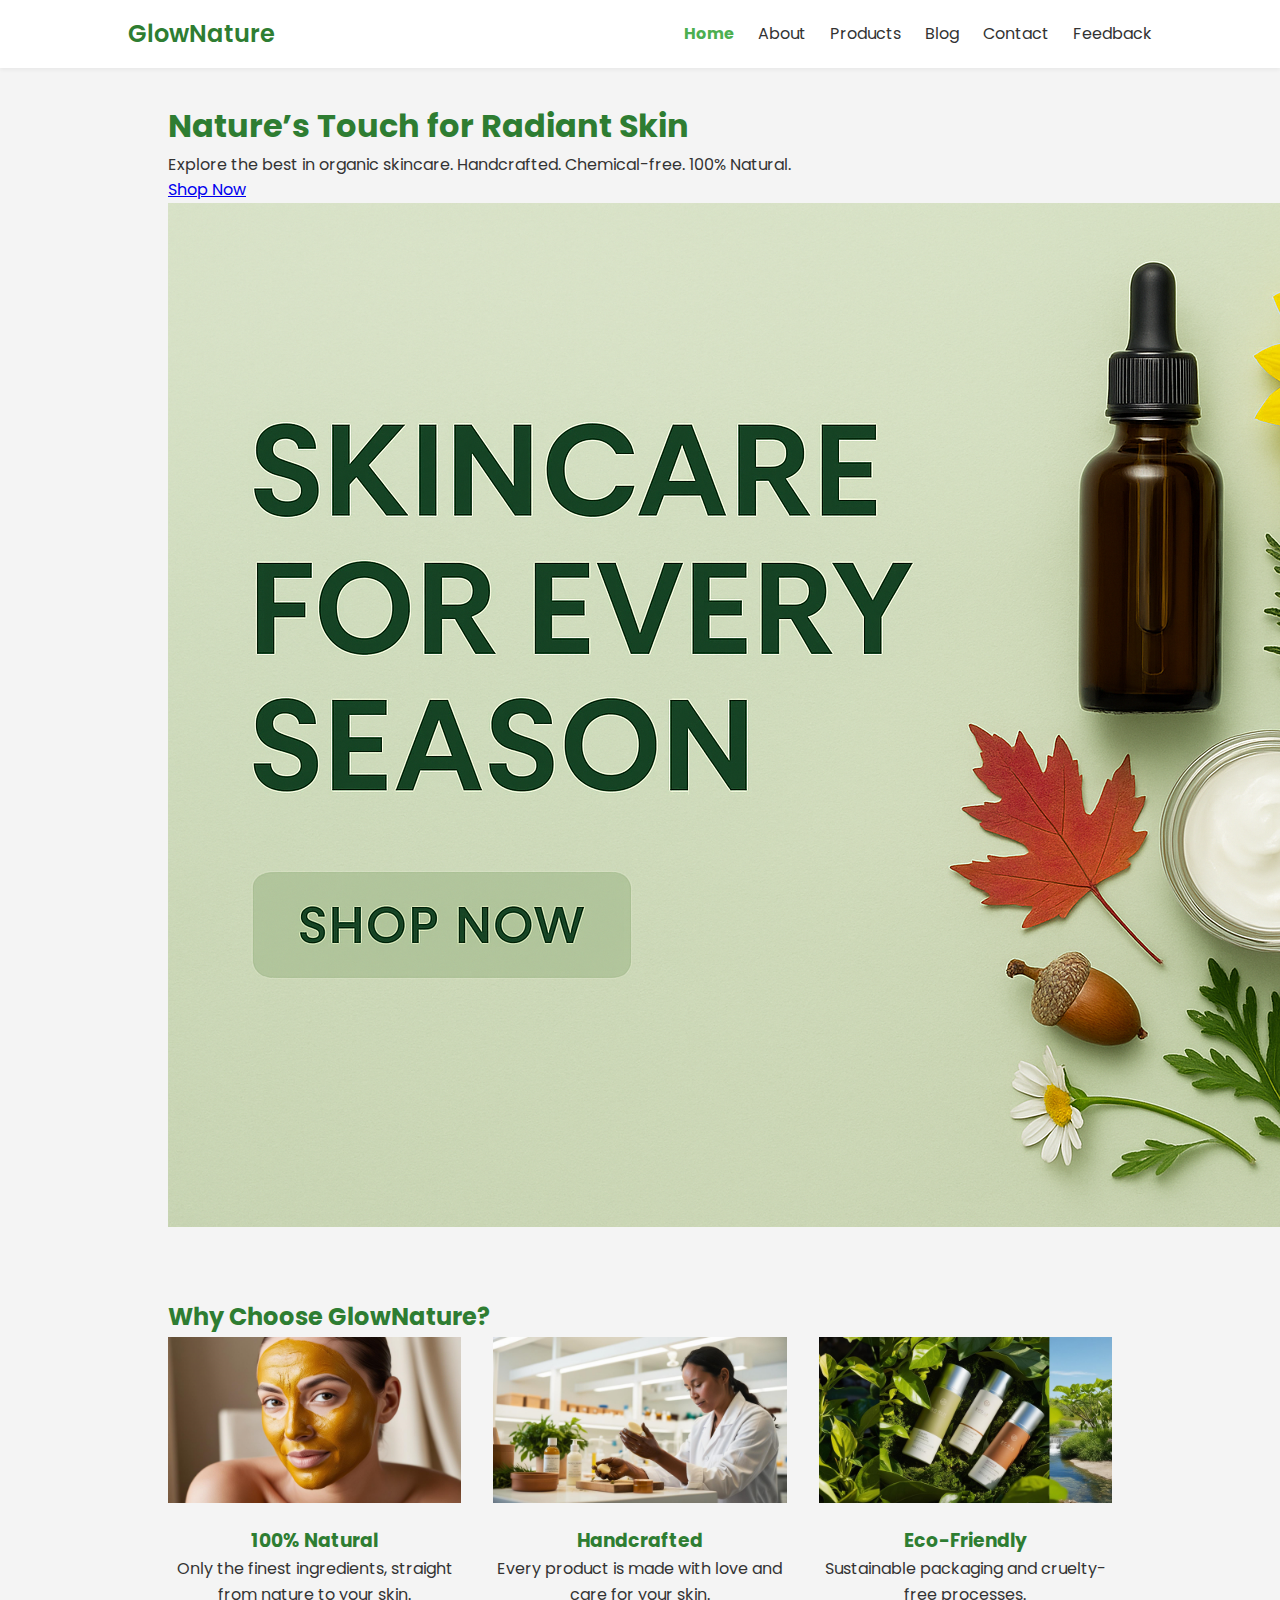
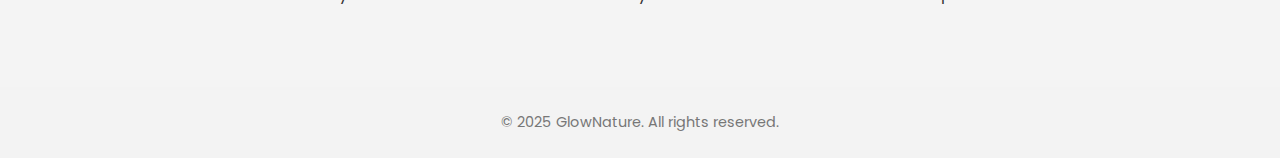
<file: index.html>
<!DOCTYPE html>
<html lang="en">
<head>
  <meta charset="UTF-8" />
  <meta name="viewport" content="width=device-width, initial-scale=1.0" />
  <meta name="description" content="Organic skincare products crafted with nature's finest ingredients. Browse, learn, and glow!">
  <title>GlowNature | Home</title>
  <link rel="stylesheet" href="style.css" />
  <link rel="preconnect" href="https://fonts.googleapis.com">
  <link href="https://fonts.googleapis.com/css2?family=Poppins:wght@300;600&display=swap" rel="stylesheet">
  <style>
    /* Temporary inline CSS to fix image spacing and layout */
    .feature-grid {
      display: flex;
      justify-content: space-between;
      gap: 2rem;
      flex-wrap: wrap;
    }
    .feature-box {
      flex: 1;
      min-width: 250px;
      text-align: center;
    }
    .feature-box img {
      max-width: 100%;
      height: auto;
      margin-bottom: 1rem;
    }
  </style>
</head>
<body>
  <header>
    <nav class="navbar">
      <div class="logo">GlowNature</div>
      <ul class="nav-links">
        <li><a href="index.html" class="active">Home</a></li>
        <li><a href="about.html">About</a></li>
        <li><a href="products.html">Products</a></li>
        <li><a href="blog.html">Blog</a></li>
        <li><a href="contact.html">Contact</a></li>
        <li><a href="feedback.html">Feedback</a></li>
      </ul>
    </nav>
  </header>

  <section class="hero">
    <div class="hero-text">
      <h1>Nature’s Touch for Radiant Skin</h1>
      <p>Explore the best in organic skincare. Handcrafted. Chemical-free. 100% Natural.</p>
      <a href="products.html" class="cta-btn">Shop Now</a>
    </div>
    <div class="hero-img">
      <img src="Banner.png" alt="Organic skincare products" />
    </div>
  </section>

  <section class="features">
    <h2>Why Choose GlowNature?</h2>
    <div class="feature-grid">
      <div class="feature-box">
        <img src="banner 1.png" alt="Natural" />
        <h3>100% Natural</h3>
        <p>Only the finest ingredients, straight from nature to your skin.</p>
      </div>
      <div class="feature-box">
        <img src="handmade.png" alt="Handmade" />
        <h3>Handcrafted</h3>
        <p>Every product is made with love and care for your skin.</p>
      </div>
      <div class="feature-box">
        <img src="ecofriendly.png" alt="Eco Friendly" />
        <h3>Eco-Friendly</h3>
        <p>Sustainable packaging and cruelty-free processes.</p>
      </div>
    </div>
  </section>

  <footer>
    <p>&copy; 2025 GlowNature. All rights reserved.</p>
  </footer>
</body>
</html>
</file>
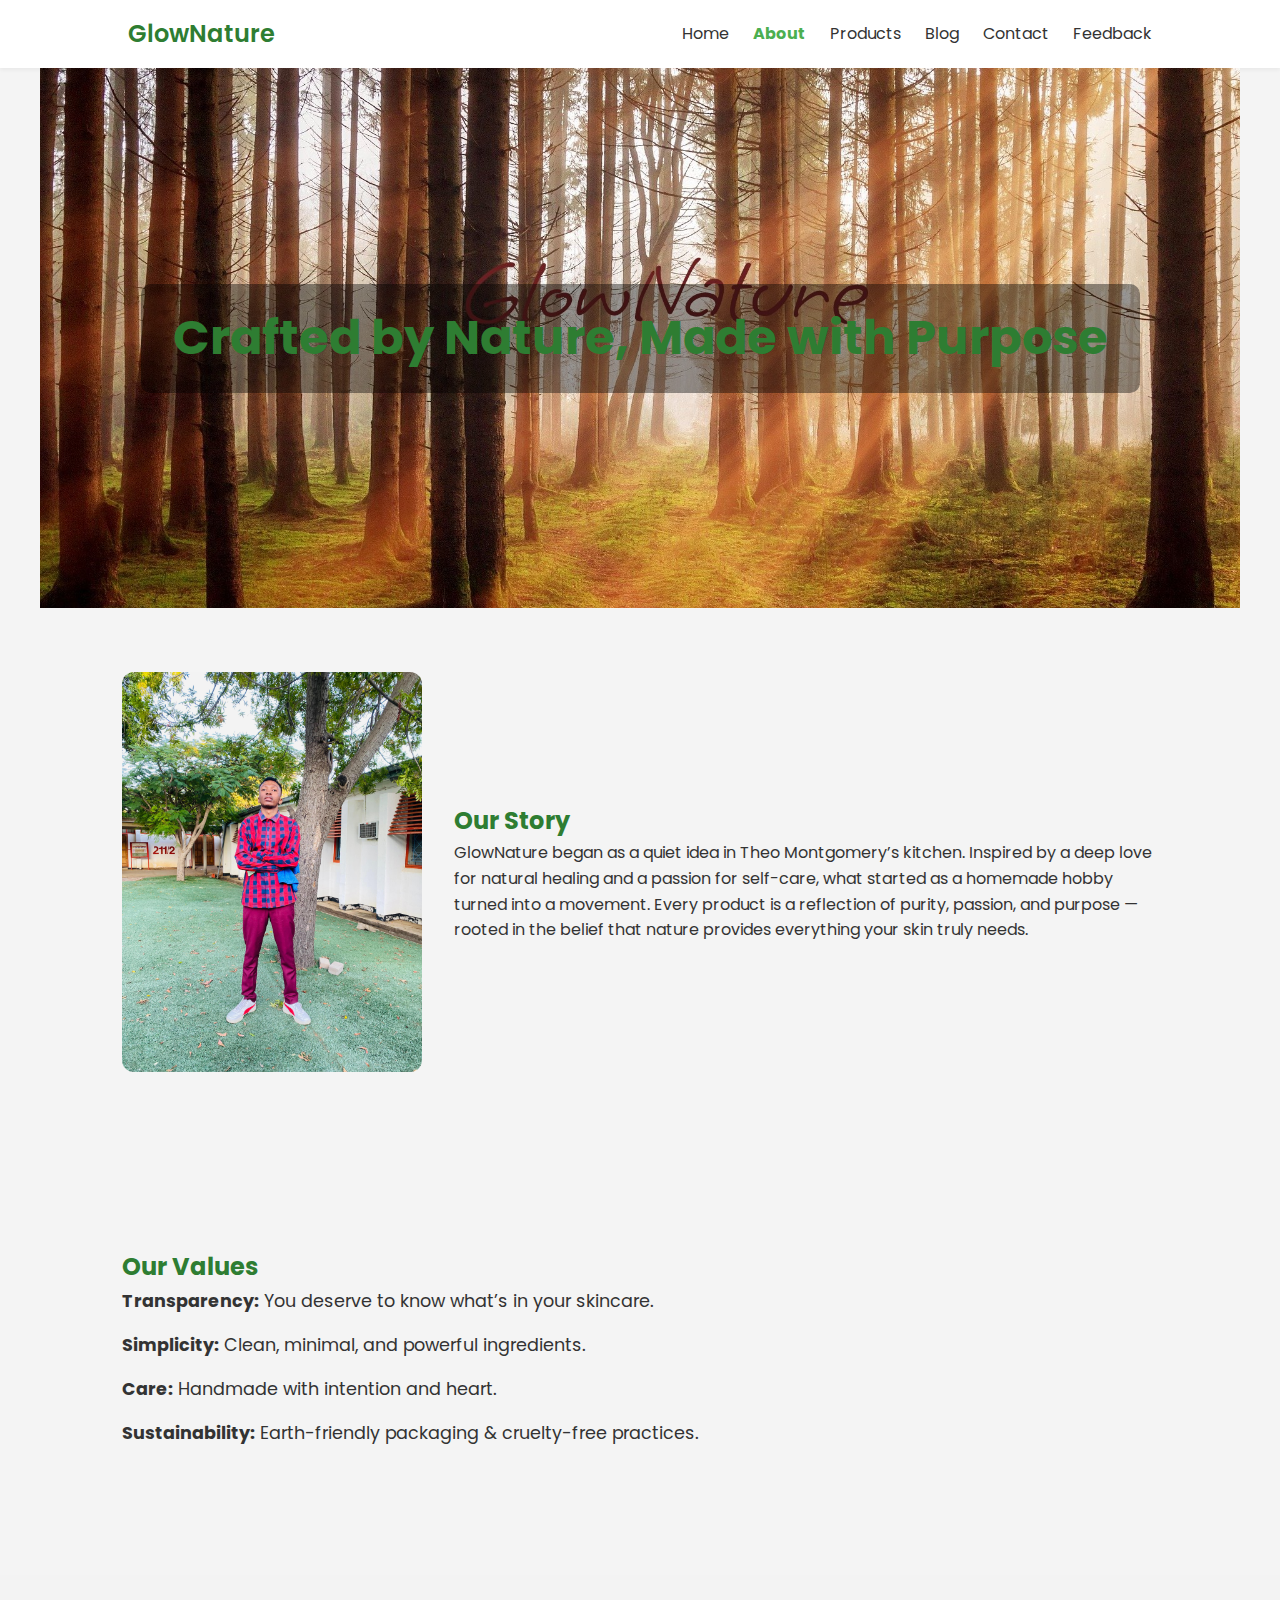
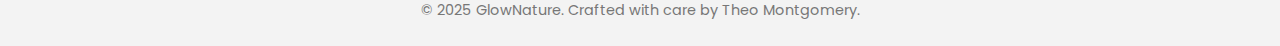
<file: about.html>
<!DOCTYPE html>
<html lang="en">
<head>
  <meta charset="UTF-8" />
  <meta name="viewport" content="width=device-width, initial-scale=1.0" />
  <title>About | GlowNature</title>
  <link rel="stylesheet" href="style.css" />
  <link rel="preconnect" href="https://fonts.googleapis.com">
  <link href="https://fonts.googleapis.com/css2?family=Poppins:wght@300;600&display=swap" rel="stylesheet">
  <style>
    .hero-about {
      display: flex;
      align-items: center;
      justify-content: center;
      background: url('forest banner.jpg') center/cover no-repeat;
      height: 60vh;
      color: white;
      text-align: center;
      padding: 2rem;
    }
    .hero-about h1 {
      font-size: 3rem;
      background-color: rgba(0, 0, 0, 0.4);
      padding: 1rem 2rem;
      border-radius: 10px;
    }
    .section {
      max-width: 1100px;
      margin: auto;
      padding: 4rem 2rem;
    }
    .story, .values {
      margin-bottom: 3rem;
    }
    .values ul {
      list-style: none;
      padding: 0;
    }
    .values li {
      margin-bottom: 1rem;
      font-size: 1.1rem;
    }
    .founder {
      display: flex;
      align-items: center;
      gap: 2rem;
      flex-wrap: wrap;
    }
    .founder img {
      max-width: 300px;
      border-radius: 12px;
    }
    .founder-text {
      flex: 1;
    }
  </style>
</head>
<body>
  <header>
    <nav class="navbar">
      <div class="logo">GlowNature</div>
      <ul class="nav-links">
        <li><a href="index.html">Home</a></li>
        <li><a href="about.html" class="active">About</a></li>
        <li><a href="products.html">Products</a></li>
        <li><a href="blog.html">Blog</a></li>
        <li><a href="contact.html">Contact</a></li>
        <li><a href="feedback.html">Feedback</a></li>
      </ul>
    </nav>
  </header>

  <section class="hero-about">
    <h1>Crafted by Nature, Made with Purpose</h1>
  </section>

  <section class="section story">
    <div class="founder">
      <img src="Stsadi.jpg" alt="Theo Montgomery - Founder of GlowNature">
      <div class="founder-text">
        <h2>Our Story</h2>
        <p>GlowNature began as a quiet idea in Theo Montgomery’s kitchen. Inspired by a deep love for natural healing and a passion for self-care, what started as a homemade hobby turned into a movement. Every product is a reflection of purity, passion, and purpose — rooted in the belief that nature provides everything your skin truly needs.</p>
      </div>
    </div>
  </section>

  <section class="section values">
    <h2>Our Values</h2>
    <ul>
      <li><strong> Transparency:</strong> You deserve to know what’s in your skincare.</li>
      <li><strong> Simplicity:</strong> Clean, minimal, and powerful ingredients.</li>
      <li><strong> Care:</strong> Handmade with intention and heart.</li>
      <li><strong> Sustainability:</strong> Earth-friendly packaging & cruelty-free practices.</li>
    </ul>
  </section>

  <footer>
    <p>&copy; 2025 GlowNature. Crafted with care by Theo Montgomery.</p>
  </footer>
</body>
</html>
</file>
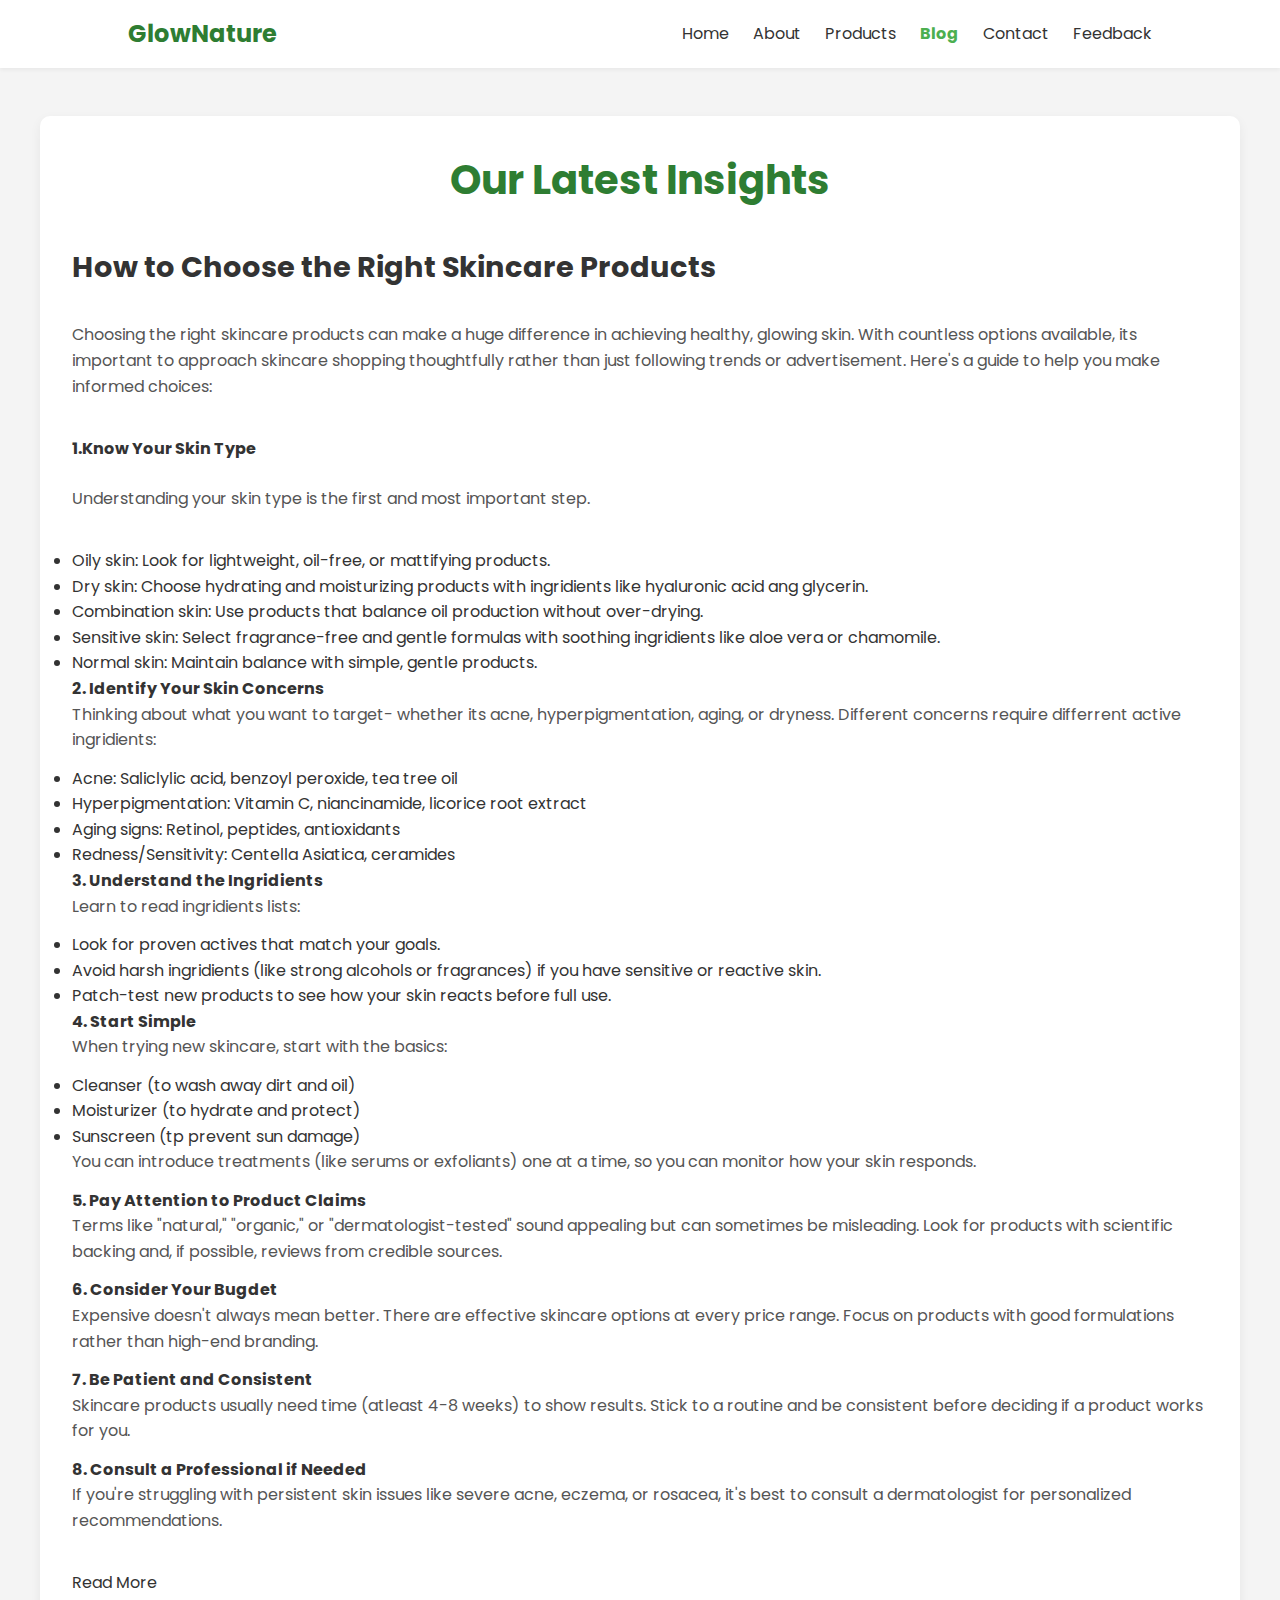
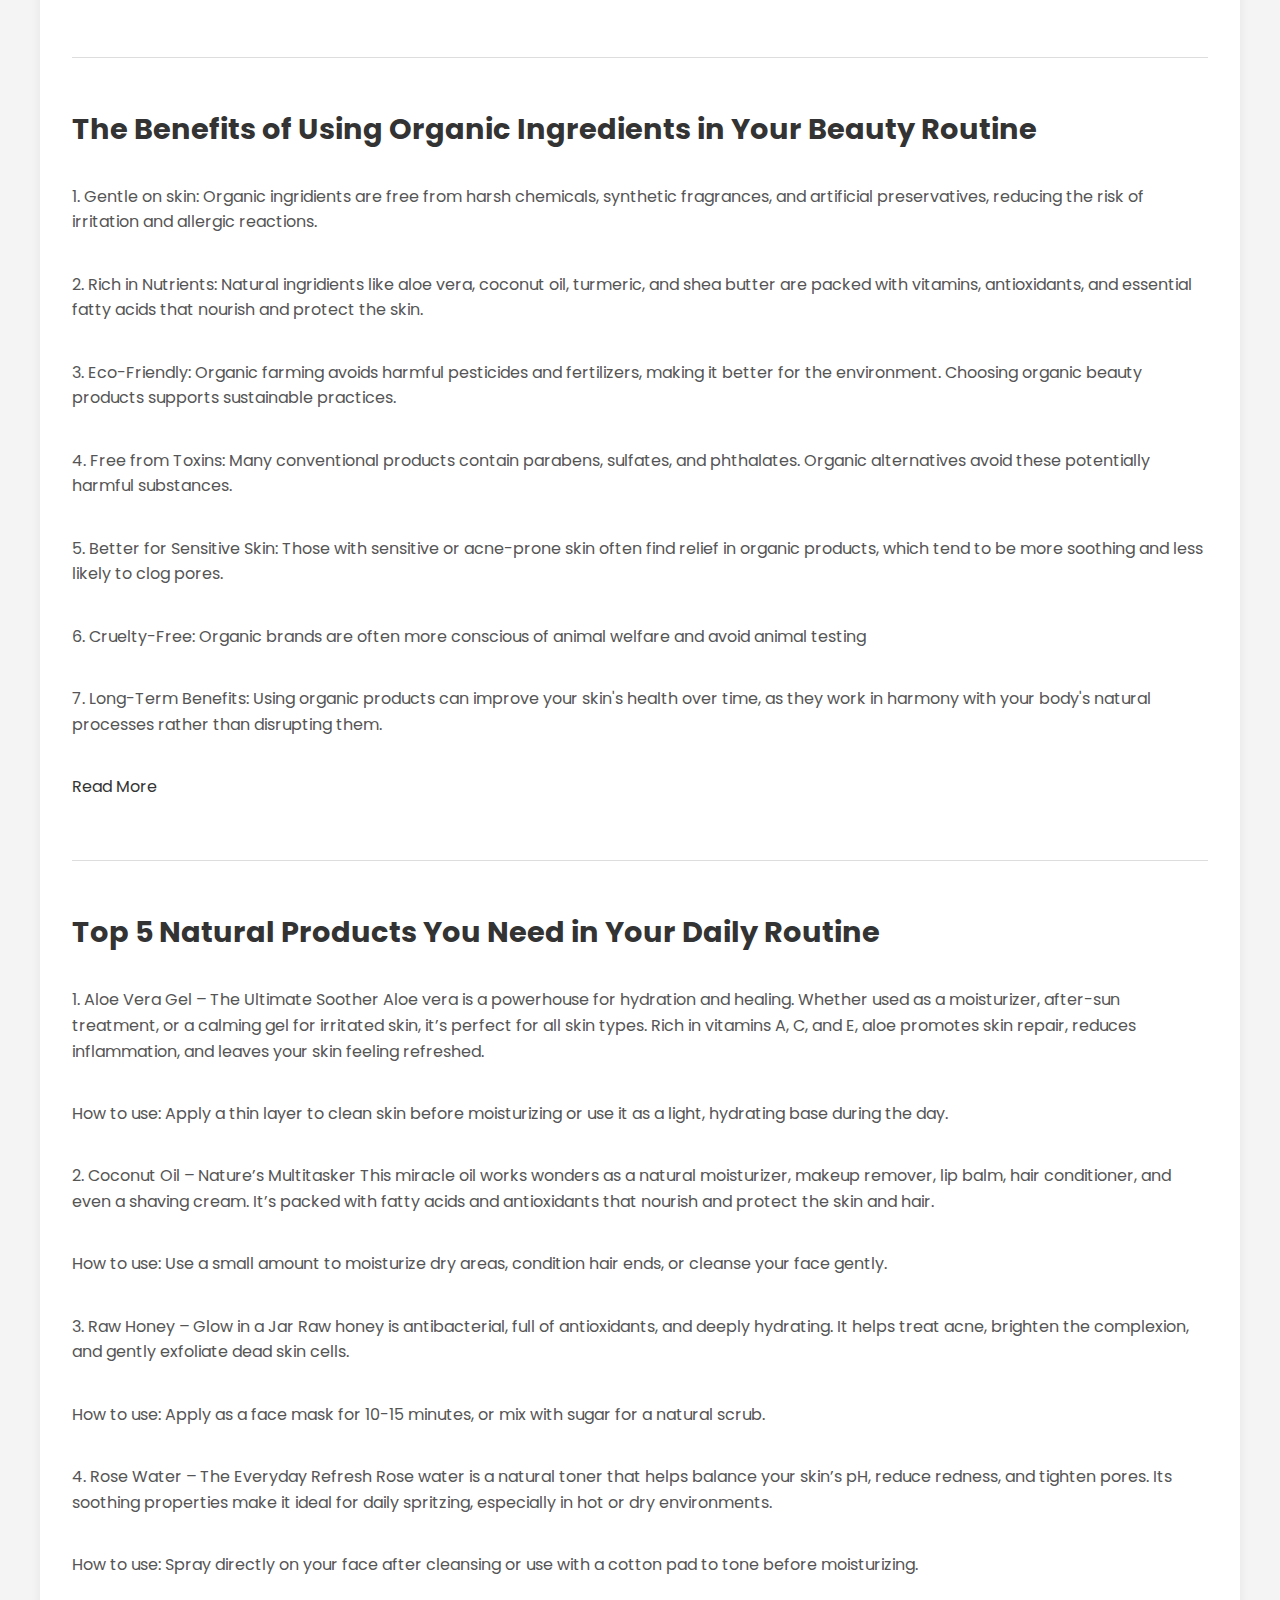
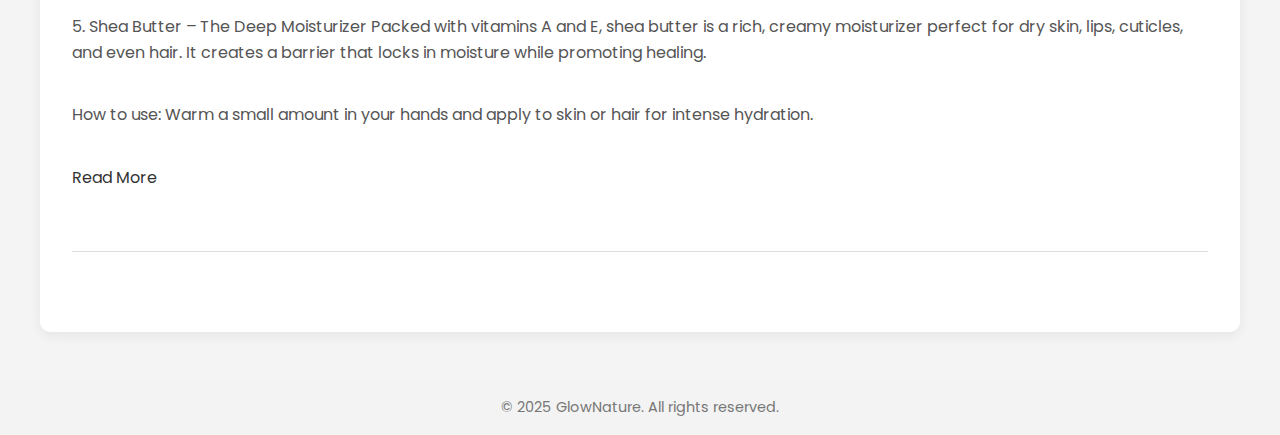
<file: blog (2).html>
<!DOCTYPE html>
<html lang="en">
<head>
  <meta charset="UTF-8" />
  <meta name="viewport" content="width=device-width, initial-scale=1.0" />
  <title>Blog | GlowNature</title>
  <link rel="stylesheet" href="style.css" />
  <link rel="preconnect" href="https://fonts.googleapis.com">
  <link href="https://fonts.googleapis.com/css2?family=Poppins:wght@300;600&display=swap" rel="stylesheet">
  <style>
    body {
      font-family: 'Poppins', sans-serif;
      margin: 0;
      padding: 0;
      background-color: #f4f4f4;
    }

    .navbar {
      display: flex;
      justify-content: space-between;
      align-items: center;
      background: #ffffff;
      padding: 15px 10%;
      box-shadow: 0 2px 4px rgba(0, 0, 0, 0.05);
    }

    .logo {
      font-weight: bold;
      font-size: 1.5rem;
      color: #2e7d32;
    }

    .nav-links {
      list-style: none;
      display: flex;
      gap: 1.5rem;
    }

    .nav-links a {
      text-decoration: none;
      color: #333;
    }

    .nav-links a:hover,
    .nav-links .active {
      color: #4CAF50;
      font-weight: bold;
    }

    .blog-section {
      max-width: 1200px;
      margin: 3rem auto;
      padding: 2rem;
      background-color: #ffffff;
      border-radius: 10px;
      box-shadow: 0 4px 12px rgba(0, 0, 0, 0.06);
    }

    .blog-section h1 {
      text-align: center;
      font-size: 2.5rem;
      color: #2e7d32;
      margin-bottom: 2rem;
    }

    .blog-post {
      display: flex;
      flex-direction: column;
      gap: 1.5rem;
      margin-bottom: 3rem;
    }

    .blog-post h2 {
      font-size: 1.8rem;
      color: #333;
    }

    .blog-post p {
      font-size: 1rem;
      line-height: 1.6;
      color: #555;
    }

    .blog-post .read-more {
      text-decoration: none;
      color: #4CAF50;
      font-weight: bold;
    }

    .blog-post .read-more:hover {
      text-decoration: underline;
    }

    footer {
      text-align: center;
      padding: 1rem 0;
      background-color: #f3f3f3;
      margin-top: 3rem;
    }
  </style>
</head>
<body>
  <header>
    <nav class="navbar">
      <div class="logo">GlowNature</div>
      <ul class="nav-links">
        <li><a href="index.html">Home</a></li>
        <li><a href="about.html">About</a></li>
        <li><a href="products.html">Products</a></li>
        <li><a href="blog.html" class="active">Blog</a></li>
        <li><a href="contact.html">Contact</a></li>
        <li><a href="feedback.html">Feedback</a></li>
      </ul>
    </nav>
  </header>

  <section class="blog-section">
    <h1>Our Latest Insights</h1>

    
      <div class="blog-post">
        <h2>How to Choose the Right Skincare Products</h2>
        <p>
          Choosing the right skincare products can make a huge difference in achieving healthy, glowing skin. With countless options available, its important to approach skincare shopping thoughtfully rather than just following trends or advertisement. Here's a guide to help you make informed choices:
          <span class="read-more-content" style="display: none;">
      <h4>1.Know Your Skin Type</h4>
      <p>Understanding your skin type is the first and most important step.</p>
      <ul>
        <li>Oily skin: Look for lightweight, oil-free, or mattifying products.</li>
        <li>Dry skin: Choose hydrating and moisturizing products with ingridients like hyaluronic acid ang glycerin.</li>
        <li>Combination skin: Use products that balance oil production without over-drying.</li>
        <li>Sensitive skin: Select fragrance-free and gentle formulas with soothing ingridients like aloe vera or chamomile.</li>
        <li>Normal skin: Maintain balance with simple, gentle products.</li>
        
      
        <h4>2. Identify Your Skin Concerns</h4>
        <p>Thinking about what you want to target- whether its acne, hyperpigmentation, aging, or dryness. Different concerns require differrent active ingridients:</p>
        
        <li>Acne: Saliclylic acid, benzoyl peroxide, tea tree oil</li>
        <li>Hyperpigmentation: Vitamin C, niancinamide, licorice root extract</li>
        <li>Aging signs: Retinol, peptides, antioxidants</li>
        <li>Redness/Sensitivity: Centella Asiatica, ceramides</li>

      
        <h4>3. Understand the Ingridients</h4>
        <p>Learn to read ingridients lists:</p>
        
        <li>Look for proven actives that match your goals.</li>
        <li>Avoid harsh ingridients (like strong alcohols or fragrances) if you have sensitive or reactive skin.</li>
        <li>Patch-test new products to see how your skin reacts before full use.</li>

      
        <h4>4. Start Simple</h4>
        <p>When trying new skincare, start with the basics:</p>
        
        <li>Cleanser (to wash away dirt and oil)</li>
        <li>Moisturizer (to hydrate and protect)</li>
        <li>Sunscreen (tp prevent sun damage)</li>
      
        <p>You can introduce treatments (like serums or exfoliants) one at a time, so you can monitor how your skin responds.</p>

      
        <h4>5. Pay Attention to Product Claims</h4>
        <p>Terms like "natural," "organic," or "dermatologist-tested" sound appealing but can sometimes be misleading. Look for products with scientific backing and, if possible, reviews from credible sources.</p>

      
        <h4>6. Consider Your Bugdet</h4>
        <p>Expensive doesn't always mean better. There are effective skincare options at every price range. Focus on products with good formulations rather than high-end branding.</p>

      
        <h4>7. Be Patient and Consistent</h4>
        <p>Skincare products usually need time (atleast 4-8 weeks) to show results. Stick to a routine and be consistent before deciding if a product works for you.</p>

      
        <h4>8. Consult a Professional if Needed</h4>
        <p>If you're struggling with persistent skin issues like severe acne, eczema, or rosacea, it's best to consult a dermatologist for personalized recommendations.</p>  
      </ul></span>
          <span class="read-more-button" onclick="toggleReadMore(this)">Read More</span>
        </p>
      </div>
    

    
      <div class="blog-post">
        <h2>The Benefits of Using Organic Ingredients in Your Beauty Routine</h2>
        <p>
          1. Gentle on skin: Organic ingridients are free from harsh chemicals, synthetic fragrances, and artificial preservatives, reducing the risk of irritation and allergic reactions.
          <span class="read-more-content" style="display: none;">
      
      <p>2. Rich in Nutrients: Natural ingridients like aloe vera, coconut oil, turmeric, and shea butter are packed with vitamins, antioxidants, and essential fatty acids that nourish and protect the skin.</p>
      
      <p>3. Eco-Friendly: Organic farming avoids harmful pesticides and fertilizers, making it better for the environment. Choosing organic beauty products supports sustainable practices.</p>
      
      <p>4. Free from Toxins: Many conventional products contain parabens, sulfates, and phthalates. Organic alternatives avoid these potentially harmful substances.</p>
      
      <p>5. Better for Sensitive Skin: Those with sensitive or acne-prone skin often find relief in organic products, which tend to be more soothing and less likely to clog pores.</p>
      
      <p>6. Cruelty-Free: Organic brands are often more conscious of animal welfare and avoid animal testing</p>
      
      <p>7. Long-Term Benefits: Using organic products can improve your skin's health over time, as they work in harmony with your body's natural processes rather than disrupting them.</p></span>
          <span class="read-more-button" onclick="toggleReadMore(this)">Read More</span>
        </p>
      </div>
    

    
      <div class="blog-post">
        <h2>Top 5 Natural Products You Need in Your Daily Routine</h2>
        <p>
          1. Aloe Vera Gel – The Ultimate Soother
            Aloe vera is a powerhouse for hydration and healing. Whether used as a moisturizer, after-sun treatment, or a calming gel for irritated skin, it’s perfect for all skin types. Rich in vitamins A, C, and E, aloe promotes skin repair, reduces inflammation, and leaves your skin feeling refreshed.
          <span class="read-more-content" style="display: none;">
         <p>How to use: Apply a thin layer to clean skin before moisturizing or use it as a light, hydrating base during the day.</p>

      <p>2. Coconut Oil – Nature’s Multitasker
            This miracle oil works wonders as a natural moisturizer, makeup remover, lip balm, hair conditioner, and even a shaving cream. It’s packed with fatty acids and antioxidants that nourish and protect the skin and hair.</p>
         <p>How to use: Use a small amount to moisturize dry areas, condition hair ends, or cleanse your face gently.</p>

      <p>3. Raw Honey – Glow in a Jar
            Raw honey is antibacterial, full of antioxidants, and deeply hydrating. It helps treat acne, brighten the complexion, and gently exfoliate dead skin cells.</p>
         <p>How to use: Apply as a face mask for 10-15 minutes, or mix with sugar for a natural scrub.</p>

      <p>4. Rose Water – The Everyday Refresh
            Rose water is a natural toner that helps balance your skin’s pH, reduce redness, and tighten pores. Its soothing properties make it ideal for daily spritzing, especially in hot or dry environments.</p>
         <p>How to use: Spray directly on your face after cleansing or use with a cotton pad to tone before moisturizing.</p>

      <p>5. Shea Butter – The Deep Moisturizer
            Packed with vitamins A and E, shea butter is a rich, creamy moisturizer perfect for dry skin, lips, cuticles, and even hair. It creates a barrier that locks in moisture while promoting healing.</p>
         <p>How to use: Warm a small amount in your hands and apply to skin or hair for intense hydration.</p></span>
          <span class="read-more-button" onclick="toggleReadMore(this)">Read More</span>
        </p>
      </div>
    
  </section>

  <footer>
    <p>&copy; 2025 GlowNature. All rights reserved.</p>
  </footer>

<script>
function toggleReadMore(button) {
  const content = button.previousElementSibling;
  if (content.style.display === "inline") {
    content.style.display = "none";
    button.textContent = "Read More";
  } else {
    content.style.display = "inline";
    button.textContent = "Read Less";
  }
}
</script>
</body>

</html>
</file>
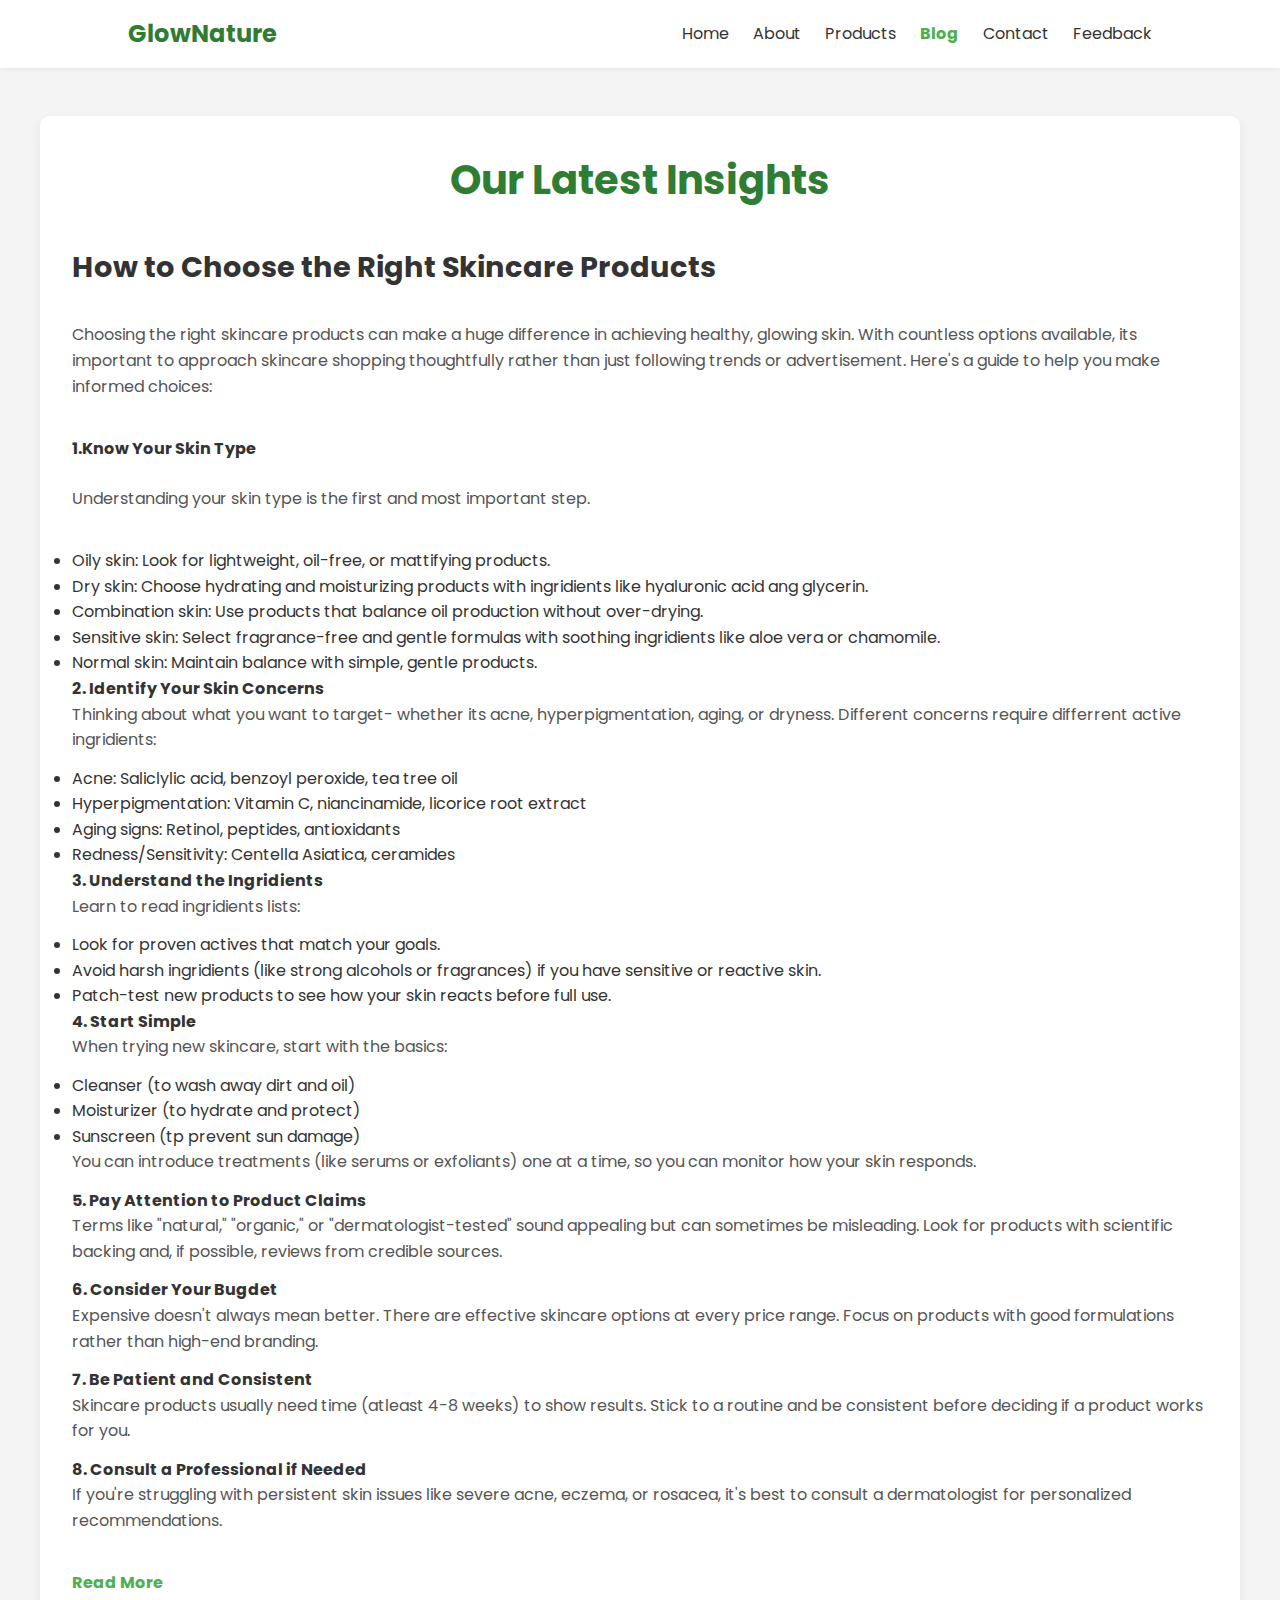
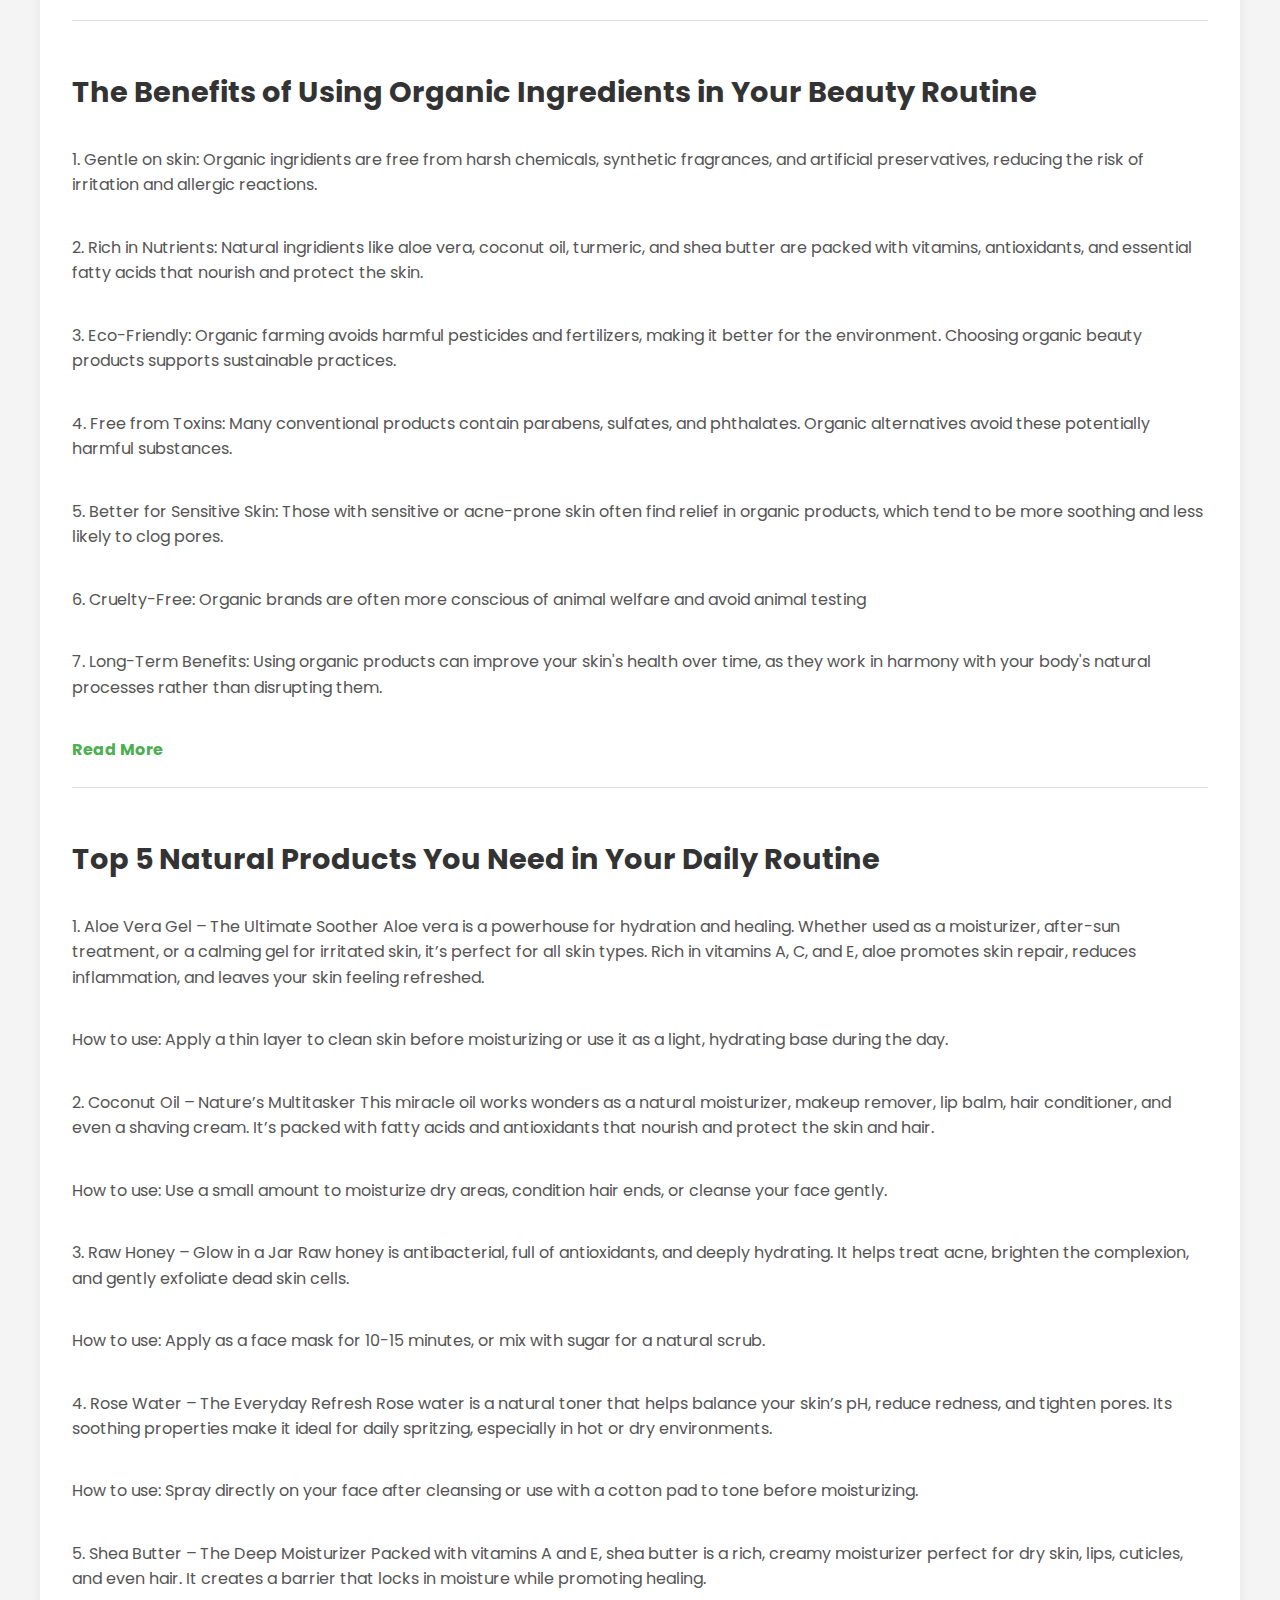
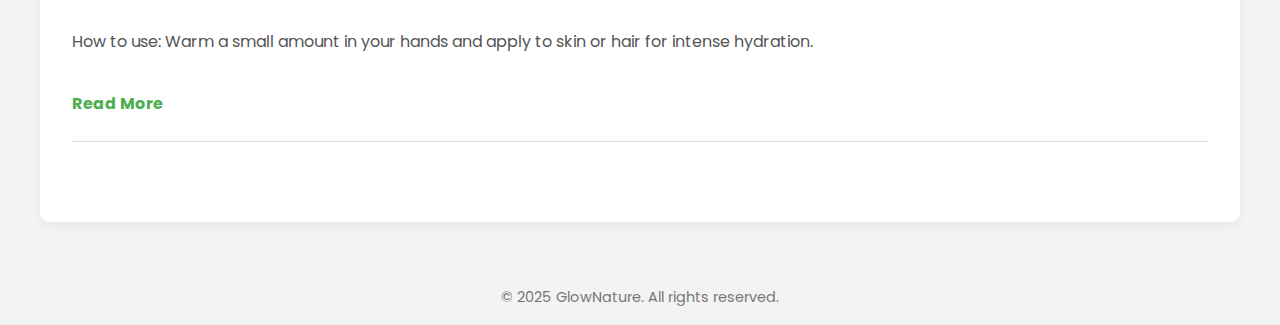
<file: blog.html>
<!DOCTYPE html>
<html lang="en">
<head>
  <meta charset="UTF-8" />
  <meta name="viewport" content="width=device-width, initial-scale=1.0" />
  <title>Blog | GlowNature</title>
  <link rel="stylesheet" href="style.css" />
  <link rel="preconnect" href="https://fonts.googleapis.com">
  <link href="https://fonts.googleapis.com/css2?family=Poppins:wght@300;600&display=swap" rel="stylesheet">
  <style>
    body {
      font-family: 'Poppins', sans-serif;
      margin: 0;
      padding: 0;
      background-color: #f4f4f4;
    }

    .navbar {
      display: flex;
      justify-content: space-between;
      align-items: center;
      background: #ffffff;
      padding: 15px 10%;
      box-shadow: 0 2px 4px rgba(0, 0, 0, 0.05);
    }

    .logo {
      font-weight: bold;
      font-size: 1.5rem;
      color: #2e7d32;
    }

    .nav-links {
      list-style: none;
      display: flex;
      gap: 1.5rem;
    }

    .nav-links a {
      text-decoration: none;
      color: #333;
    }

    .nav-links a:hover,
    .nav-links .active {
      color: #4CAF50;
      font-weight: bold;
    }

    .blog-section {
      max-width: 1200px;
      margin: 3rem auto;
      padding: 2rem;
      background-color: #ffffff;
      border-radius: 10px;
      box-shadow: 0 4px 12px rgba(0, 0, 0, 0.06);
    }

    .blog-section h1 {
      text-align: center;
      font-size: 2.5rem;
      color: #2e7d32;
      margin-bottom: 2rem;
    }

    .blog-post {
      display: flex;
      flex-direction: column;
      gap: 1.5rem;
      margin-bottom: 3rem;
    }

    .blog-post h2 {
      font-size: 1.8rem;
      color: #333;
    }

    .blog-post p {
      font-size: 1rem;
      line-height: 1.6;
      color: #555;
    }

    .blog-post .read-more {
      text-decoration: none;
      color: #4CAF50;
      font-weight: bold;
    }

    .blog-post .read-more:hover {
      text-decoration: underline;
    }

    footer {
      text-align: center;
      padding: 1rem 0;
      background-color: #f3f3f3;
      margin-top: 3rem;
    }
  </style>
</head>
<body>
  <header>
    <nav class="navbar">
      <div class="logo">GlowNature</div>
      <ul class="nav-links">
        <li><a href="index.html">Home</a></li>
        <li><a href="about.html">About</a></li>
        <li><a href="products.html">Products</a></li>
        <li><a href="blog.html" class="active">Blog</a></li>
        <li><a href="contact.html">Contact</a></li>
        <li><a href="feedback.html">Feedback</a></li>
      </ul>
    </nav>
  </header>

  <section class="blog-section">
    <h1>Our Latest Insights</h1>

    <div class="blog-post">
      <h2>How to Choose the Right Skincare Products</h2>
      <p>Choosing the right skincare products can make a huge difference in achieving healthy, glowing skin. With countless options available, its important to approach skincare shopping thoughtfully rather than just following trends or advertisement. Here's a guide to help you make informed choices:</p>
      <h4>1.Know Your Skin Type</h4>
      <p>Understanding your skin type is the first and most important step.</p>
      <ul>
        <li>Oily skin: Look for lightweight, oil-free, or mattifying products.</li>
        <li>Dry skin: Choose hydrating and moisturizing products with ingridients like hyaluronic acid ang glycerin.</li>
        <li>Combination skin: Use products that balance oil production without over-drying.</li>
        <li>Sensitive skin: Select fragrance-free and gentle formulas with soothing ingridients like aloe vera or chamomile.</li>
        <li>Normal skin: Maintain balance with simple, gentle products.</li>
        
      
        <h4>2. Identify Your Skin Concerns</h4>
        <p>Thinking about what you want to target- whether its acne, hyperpigmentation, aging, or dryness. Different concerns require differrent active ingridients:</p>
        
        <li>Acne: Saliclylic acid, benzoyl peroxide, tea tree oil</li>
        <li>Hyperpigmentation: Vitamin C, niancinamide, licorice root extract</li>
        <li>Aging signs: Retinol, peptides, antioxidants</li>
        <li>Redness/Sensitivity: Centella Asiatica, ceramides</li>

      
        <h4>3. Understand the Ingridients</h4>
        <p>Learn to read ingridients lists:</p>
        
        <li>Look for proven actives that match your goals.</li>
        <li>Avoid harsh ingridients (like strong alcohols or fragrances) if you have sensitive or reactive skin.</li>
        <li>Patch-test new products to see how your skin reacts before full use.</li>

      
        <h4>4. Start Simple</h4>
        <p>When trying new skincare, start with the basics:</p>
        
        <li>Cleanser (to wash away dirt and oil)</li>
        <li>Moisturizer (to hydrate and protect)</li>
        <li>Sunscreen (tp prevent sun damage)</li>
      
        <p>You can introduce treatments (like serums or exfoliants) one at a time, so you can monitor how your skin responds.</p>

      
        <h4>5. Pay Attention to Product Claims</h4>
        <p>Terms like "natural," "organic," or "dermatologist-tested" sound appealing but can sometimes be misleading. Look for products with scientific backing and, if possible, reviews from credible sources.</p>

      
        <h4>6. Consider Your Bugdet</h4>
        <p>Expensive doesn't always mean better. There are effective skincare options at every price range. Focus on products with good formulations rather than high-end branding.</p>

      
        <h4>7. Be Patient and Consistent</h4>
        <p>Skincare products usually need time (atleast 4-8 weeks) to show results. Stick to a routine and be consistent before deciding if a product works for you.</p>

      
        <h4>8. Consult a Professional if Needed</h4>
        <p>If you're struggling with persistent skin issues like severe acne, eczema, or rosacea, it's best to consult a dermatologist for personalized recommendations.</p>  
      </ul>
        <a href="post1.html" class="read-more">Read More</a>
    </div>

    <div class="blog-post">
      <h2>The Benefits of Using Organic Ingredients in Your Beauty Routine</h2>
      
      <p>1. Gentle on skin: Organic ingridients are free from harsh chemicals, synthetic fragrances, and artificial preservatives, reducing the risk of irritation and allergic reactions.</p>
      
      <p>2. Rich in Nutrients: Natural ingridients like aloe vera, coconut oil, turmeric, and shea butter are packed with vitamins, antioxidants, and essential fatty acids that nourish and protect the skin.</p>
      
      <p>3. Eco-Friendly: Organic farming avoids harmful pesticides and fertilizers, making it better for the environment. Choosing organic beauty products supports sustainable practices.</p>
      
      <p>4. Free from Toxins: Many conventional products contain parabens, sulfates, and phthalates. Organic alternatives avoid these potentially harmful substances.</p>
      
      <p>5. Better for Sensitive Skin: Those with sensitive or acne-prone skin often find relief in organic products, which tend to be more soothing and less likely to clog pores.</p>
      
      <p>6. Cruelty-Free: Organic brands are often more conscious of animal welfare and avoid animal testing</p>
      
      <p>7. Long-Term Benefits: Using organic products can improve your skin's health over time, as they work in harmony with your body's natural processes rather than disrupting them.</p>
      <a href="post2.html" class="read-more">Read More</a>
    </div>

    <div class="blog-post">
      <h2>Top 5 Natural Products You Need in Your Daily Routine</h2>
      <p>1. Aloe Vera Gel – The Ultimate Soother
            Aloe vera is a powerhouse for hydration and healing. Whether used as a moisturizer, after-sun treatment, or a calming gel for irritated skin, it’s perfect for all skin types. Rich in vitamins A, C, and E, aloe promotes skin repair, reduces inflammation, and leaves your skin feeling refreshed.</p>
         <p>How to use: Apply a thin layer to clean skin before moisturizing or use it as a light, hydrating base during the day.</p>

      <p>2. Coconut Oil – Nature’s Multitasker
            This miracle oil works wonders as a natural moisturizer, makeup remover, lip balm, hair conditioner, and even a shaving cream. It’s packed with fatty acids and antioxidants that nourish and protect the skin and hair.</p>
         <p>How to use: Use a small amount to moisturize dry areas, condition hair ends, or cleanse your face gently.</p>

      <p>3. Raw Honey – Glow in a Jar
            Raw honey is antibacterial, full of antioxidants, and deeply hydrating. It helps treat acne, brighten the complexion, and gently exfoliate dead skin cells.</p>
         <p>How to use: Apply as a face mask for 10-15 minutes, or mix with sugar for a natural scrub.</p>

      <p>4. Rose Water – The Everyday Refresh
            Rose water is a natural toner that helps balance your skin’s pH, reduce redness, and tighten pores. Its soothing properties make it ideal for daily spritzing, especially in hot or dry environments.</p>
         <p>How to use: Spray directly on your face after cleansing or use with a cotton pad to tone before moisturizing.</p>

      <p>5. Shea Butter – The Deep Moisturizer
            Packed with vitamins A and E, shea butter is a rich, creamy moisturizer perfect for dry skin, lips, cuticles, and even hair. It creates a barrier that locks in moisture while promoting healing.</p>
         <p>How to use: Warm a small amount in your hands and apply to skin or hair for intense hydration.</p>
      <a href="post3.html" class="read-more">Read More</a>
    </div>
  </section>

  <footer>
    <p>&copy; 2025 GlowNature. All rights reserved.</p>
  </footer>
</body>
</html>
</file>
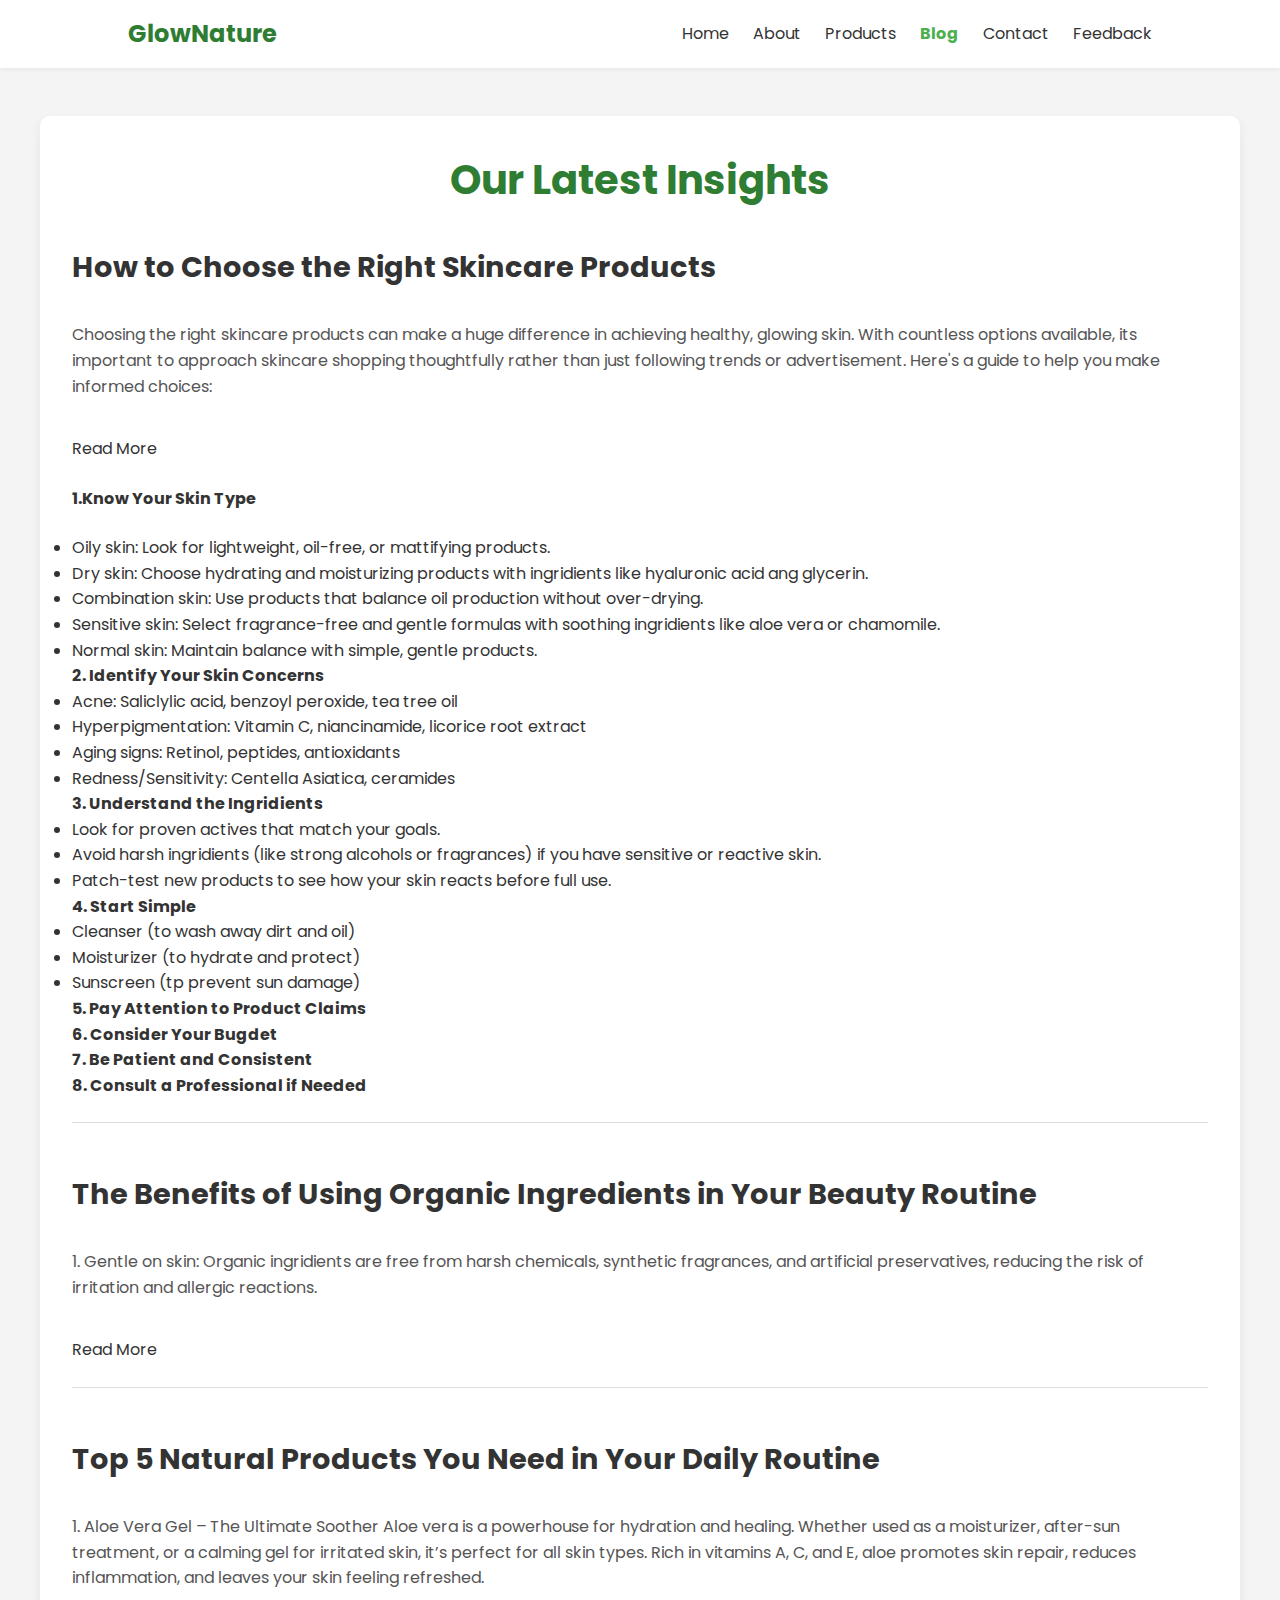
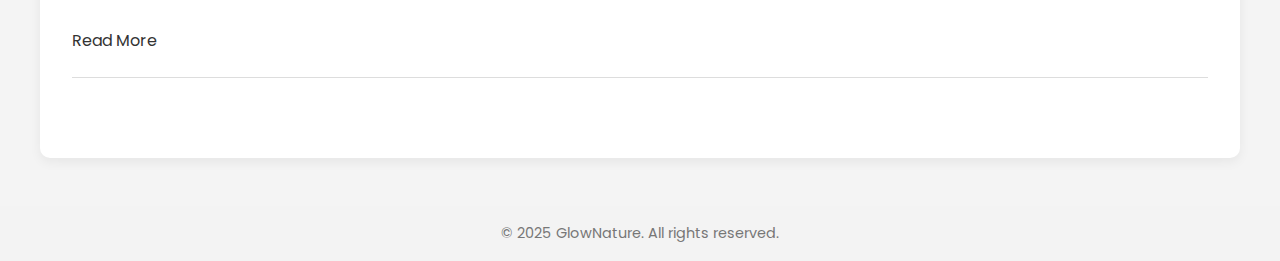
<file: blog_clean_toggle.html>
<!DOCTYPE html>

<html lang="en">
<head>
<meta charset="utf-8"/>
<meta content="width=device-width, initial-scale=1.0" name="viewport"/>
<title>Blog | GlowNature</title>
<link href="style.css" rel="stylesheet"/>
<link href="https://fonts.googleapis.com" rel="preconnect"/>
<link href="https://fonts.googleapis.com/css2?family=Poppins:wght@300;600&amp;display=swap" rel="stylesheet"/>
<style>
    body {
      font-family: 'Poppins', sans-serif;
      margin: 0;
      padding: 0;
      background-color: #f4f4f4;
    }

    .navbar {
      display: flex;
      justify-content: space-between;
      align-items: center;
      background: #ffffff;
      padding: 15px 10%;
      box-shadow: 0 2px 4px rgba(0, 0, 0, 0.05);
    }

    .logo {
      font-weight: bold;
      font-size: 1.5rem;
      color: #2e7d32;
    }

    .nav-links {
      list-style: none;
      display: flex;
      gap: 1.5rem;
    }

    .nav-links a {
      text-decoration: none;
      color: #333;
    }

    .nav-links a:hover,
    .nav-links .active {
      color: #4CAF50;
      font-weight: bold;
    }

    .blog-section {
      max-width: 1200px;
      margin: 3rem auto;
      padding: 2rem;
      background-color: #ffffff;
      border-radius: 10px;
      box-shadow: 0 4px 12px rgba(0, 0, 0, 0.06);
    }

    .blog-section h1 {
      text-align: center;
      font-size: 2.5rem;
      color: #2e7d32;
      margin-bottom: 2rem;
    }

    .blog-post {
      display: flex;
      flex-direction: column;
      gap: 1.5rem;
      margin-bottom: 3rem;
    }

    .blog-post h2 {
      font-size: 1.8rem;
      color: #333;
    }

    .blog-post p {
      font-size: 1rem;
      line-height: 1.6;
      color: #555;
    }

    .blog-post .read-more {
      text-decoration: none;
      color: #4CAF50;
      font-weight: bold;
    }

    .blog-post .read-more:hover {
      text-decoration: underline;
    }

    footer {
      text-align: center;
      padding: 1rem 0;
      background-color: #f3f3f3;
      margin-top: 3rem;
    }
  </style>
</head>
<body>
<header>
<nav class="navbar">
<div class="logo">GlowNature</div>
<ul class="nav-links">
<li><a href="index.html">Home</a></li>
<li><a href="about.html">About</a></li>
<li><a href="products.html">Products</a></li>
<li><a class="active" href="blog.html">Blog</a></li>
<li><a href="contact.html">Contact</a></li>
<li><a href="feedback.html">Feedback</a></li>
</ul>
</nav>
</header>
<section class="blog-section">
<h1>Our Latest Insights</h1>
<div class="blog-post">
<h2>How to Choose the Right Skincare Products</h2>
<p>Choosing the right skincare products can make a huge difference in achieving healthy, glowing skin. With countless options available, its important to approach skincare shopping thoughtfully rather than just following trends or advertisement. Here's a guide to help you make informed choices:</p><span class="read-more-content" style="display: none;"><p>Understanding your skin type is the first and most important step.</p><p>Thinking about what you want to target- whether its acne, hyperpigmentation, aging, or dryness. Different concerns require differrent active ingridients:</p><p>Learn to read ingridients lists:</p><p>When trying new skincare, start with the basics:</p><p>You can introduce treatments (like serums or exfoliants) one at a time, so you can monitor how your skin responds.</p><p>Terms like "natural," "organic," or "dermatologist-tested" sound appealing but can sometimes be misleading. Look for products with scientific backing and, if possible, reviews from credible sources.</p><p>Expensive doesn't always mean better. There are effective skincare options at every price range. Focus on products with good formulations rather than high-end branding.</p><p>Skincare products usually need time (atleast 4-8 weeks) to show results. Stick to a routine and be consistent before deciding if a product works for you.</p><p>If you're struggling with persistent skin issues like severe acne, eczema, or rosacea, it's best to consult a dermatologist for personalized recommendations.</p></span><span class="read-more-button" onclick="toggleReadMore(this)">Read More</span>
<h4>1.Know Your Skin Type</h4>

<ul>
<li>Oily skin: Look for lightweight, oil-free, or mattifying products.</li>
<li>Dry skin: Choose hydrating and moisturizing products with ingridients like hyaluronic acid ang glycerin.</li>
<li>Combination skin: Use products that balance oil production without over-drying.</li>
<li>Sensitive skin: Select fragrance-free and gentle formulas with soothing ingridients like aloe vera or chamomile.</li>
<li>Normal skin: Maintain balance with simple, gentle products.</li>
<h4>2. Identify Your Skin Concerns</h4>

<li>Acne: Saliclylic acid, benzoyl peroxide, tea tree oil</li>
<li>Hyperpigmentation: Vitamin C, niancinamide, licorice root extract</li>
<li>Aging signs: Retinol, peptides, antioxidants</li>
<li>Redness/Sensitivity: Centella Asiatica, ceramides</li>
<h4>3. Understand the Ingridients</h4>

<li>Look for proven actives that match your goals.</li>
<li>Avoid harsh ingridients (like strong alcohols or fragrances) if you have sensitive or reactive skin.</li>
<li>Patch-test new products to see how your skin reacts before full use.</li>
<h4>4. Start Simple</h4>

<li>Cleanser (to wash away dirt and oil)</li>
<li>Moisturizer (to hydrate and protect)</li>
<li>Sunscreen (tp prevent sun damage)</li>

<h4>5. Pay Attention to Product Claims</h4>

<h4>6. Consider Your Bugdet</h4>

<h4>7. Be Patient and Consistent</h4>

<h4>8. Consult a Professional if Needed</h4>

</ul>

</div>
<div class="blog-post">
<h2>The Benefits of Using Organic Ingredients in Your Beauty Routine</h2>
<p>1. Gentle on skin: Organic ingridients are free from harsh chemicals, synthetic fragrances, and artificial preservatives, reducing the risk of irritation and allergic reactions.</p><span class="read-more-content" style="display: none;"><p>2. Rich in Nutrients: Natural ingridients like aloe vera, coconut oil, turmeric, and shea butter are packed with vitamins, antioxidants, and essential fatty acids that nourish and protect the skin.</p><p>3. Eco-Friendly: Organic farming avoids harmful pesticides and fertilizers, making it better for the environment. Choosing organic beauty products supports sustainable practices.</p><p>4. Free from Toxins: Many conventional products contain parabens, sulfates, and phthalates. Organic alternatives avoid these potentially harmful substances.</p><p>5. Better for Sensitive Skin: Those with sensitive or acne-prone skin often find relief in organic products, which tend to be more soothing and less likely to clog pores.</p><p>6. Cruelty-Free: Organic brands are often more conscious of animal welfare and avoid animal testing</p><p>7. Long-Term Benefits: Using organic products can improve your skin's health over time, as they work in harmony with your body's natural processes rather than disrupting them.</p></span><span class="read-more-button" onclick="toggleReadMore(this)">Read More</span>







</div>
<div class="blog-post">
<h2>Top 5 Natural Products You Need in Your Daily Routine</h2>
<p>1. Aloe Vera Gel – The Ultimate Soother
            Aloe vera is a powerhouse for hydration and healing. Whether used as a moisturizer, after-sun treatment, or a calming gel for irritated skin, it’s perfect for all skin types. Rich in vitamins A, C, and E, aloe promotes skin repair, reduces inflammation, and leaves your skin feeling refreshed.</p><span class="read-more-content" style="display: none;"><p>How to use: Apply a thin layer to clean skin before moisturizing or use it as a light, hydrating base during the day.</p><p>2. Coconut Oil – Nature’s Multitasker
            This miracle oil works wonders as a natural moisturizer, makeup remover, lip balm, hair conditioner, and even a shaving cream. It’s packed with fatty acids and antioxidants that nourish and protect the skin and hair.</p><p>How to use: Use a small amount to moisturize dry areas, condition hair ends, or cleanse your face gently.</p><p>3. Raw Honey – Glow in a Jar
            Raw honey is antibacterial, full of antioxidants, and deeply hydrating. It helps treat acne, brighten the complexion, and gently exfoliate dead skin cells.</p><p>How to use: Apply as a face mask for 10-15 minutes, or mix with sugar for a natural scrub.</p><p>4. Rose Water – The Everyday Refresh
            Rose water is a natural toner that helps balance your skin’s pH, reduce redness, and tighten pores. Its soothing properties make it ideal for daily spritzing, especially in hot or dry environments.</p><p>How to use: Spray directly on your face after cleansing or use with a cotton pad to tone before moisturizing.</p><p>5. Shea Butter – The Deep Moisturizer
            Packed with vitamins A and E, shea butter is a rich, creamy moisturizer perfect for dry skin, lips, cuticles, and even hair. It creates a barrier that locks in moisture while promoting healing.</p><p>How to use: Warm a small amount in your hands and apply to skin or hair for intense hydration.</p></span><span class="read-more-button" onclick="toggleReadMore(this)">Read More</span>










</div>
</section>
<footer>
<p>© 2025 GlowNature. All rights reserved.</p>
</footer>

<script>
function toggleReadMore(button) {
  const content = button.previousElementSibling;
  if (content.style.display === "inline") {
    content.style.display = "none";
    button.textContent = "Read More";
  } else {
    content.style.display = "inline";
    button.textContent = "Read Less";
  }
}
</script>
</body>
</html>
</file>
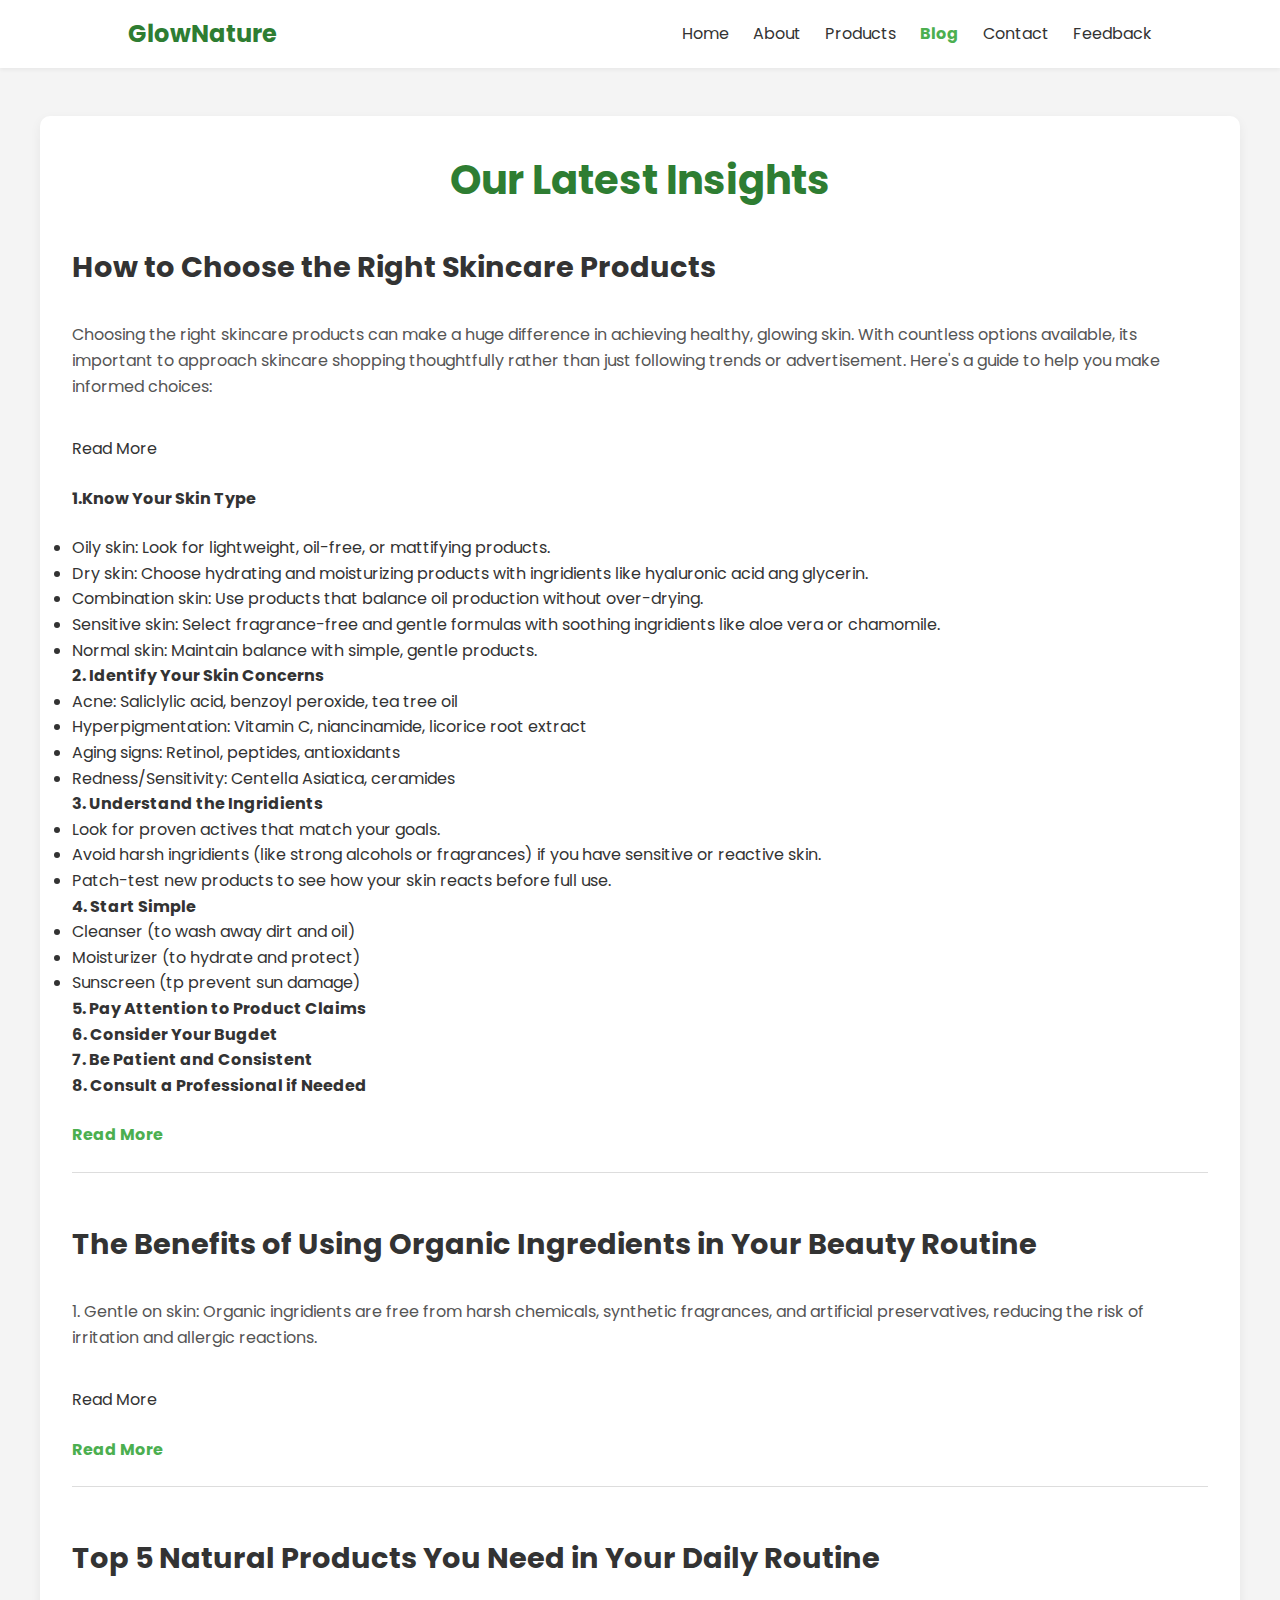
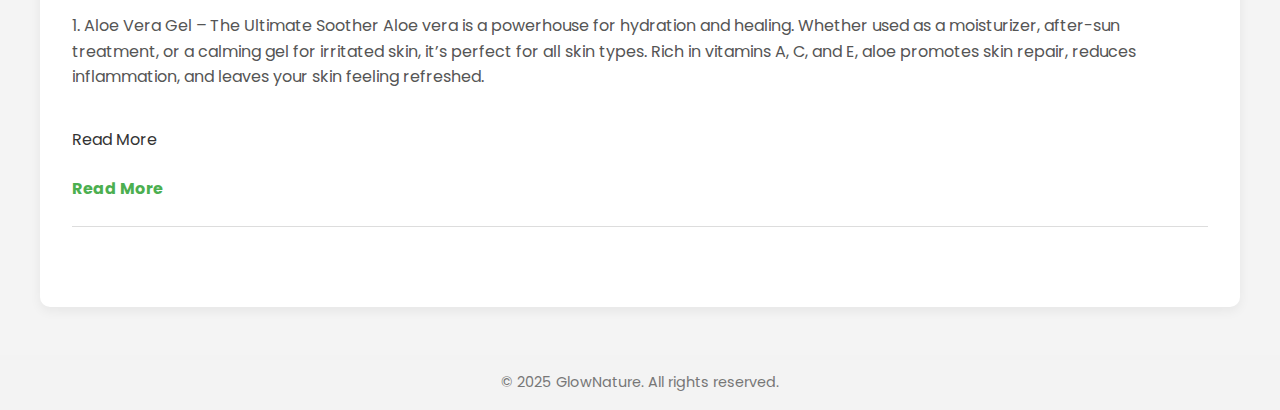
<file: blog_fixed_read_more.html>
<!DOCTYPE html>

<html lang="en">
<head>
<meta charset="utf-8"/>
<meta content="width=device-width, initial-scale=1.0" name="viewport"/>
<title>Blog | GlowNature</title>
<link href="style.css" rel="stylesheet"/>
<link href="https://fonts.googleapis.com" rel="preconnect"/>
<link href="https://fonts.googleapis.com/css2?family=Poppins:wght@300;600&amp;display=swap" rel="stylesheet"/>
<style>
    body {
      font-family: 'Poppins', sans-serif;
      margin: 0;
      padding: 0;
      background-color: #f4f4f4;
    }

    .navbar {
      display: flex;
      justify-content: space-between;
      align-items: center;
      background: #ffffff;
      padding: 15px 10%;
      box-shadow: 0 2px 4px rgba(0, 0, 0, 0.05);
    }

    .logo {
      font-weight: bold;
      font-size: 1.5rem;
      color: #2e7d32;
    }

    .nav-links {
      list-style: none;
      display: flex;
      gap: 1.5rem;
    }

    .nav-links a {
      text-decoration: none;
      color: #333;
    }

    .nav-links a:hover,
    .nav-links .active {
      color: #4CAF50;
      font-weight: bold;
    }

    .blog-section {
      max-width: 1200px;
      margin: 3rem auto;
      padding: 2rem;
      background-color: #ffffff;
      border-radius: 10px;
      box-shadow: 0 4px 12px rgba(0, 0, 0, 0.06);
    }

    .blog-section h1 {
      text-align: center;
      font-size: 2.5rem;
      color: #2e7d32;
      margin-bottom: 2rem;
    }

    .blog-post {
      display: flex;
      flex-direction: column;
      gap: 1.5rem;
      margin-bottom: 3rem;
    }

    .blog-post h2 {
      font-size: 1.8rem;
      color: #333;
    }

    .blog-post p {
      font-size: 1rem;
      line-height: 1.6;
      color: #555;
    }

    .blog-post .read-more {
      text-decoration: none;
      color: #4CAF50;
      font-weight: bold;
    }

    .blog-post .read-more:hover {
      text-decoration: underline;
    }

    footer {
      text-align: center;
      padding: 1rem 0;
      background-color: #f3f3f3;
      margin-top: 3rem;
    }
  </style>
</head>
<body>
<header>
<nav class="navbar">
<div class="logo">GlowNature</div>
<ul class="nav-links">
<li><a href="index.html">Home</a></li>
<li><a href="about.html">About</a></li>
<li><a href="products.html">Products</a></li>
<li><a class="active" href="blog.html">Blog</a></li>
<li><a href="contact.html">Contact</a></li>
<li><a href="feedback.html">Feedback</a></li>
</ul>
</nav>
</header>
<section class="blog-section">
<h1>Our Latest Insights</h1>
<div class="blog-post">
<h2>How to Choose the Right Skincare Products</h2>
<p>Choosing the right skincare products can make a huge difference in achieving healthy, glowing skin. With countless options available, its important to approach skincare shopping thoughtfully rather than just following trends or advertisement. Here's a guide to help you make informed choices:</p><span class="read-more-content" style="display: none;"><p>Understanding your skin type is the first and most important step.</p><p>Thinking about what you want to target- whether its acne, hyperpigmentation, aging, or dryness. Different concerns require differrent active ingridients:</p><p>Learn to read ingridients lists:</p><p>When trying new skincare, start with the basics:</p><p>You can introduce treatments (like serums or exfoliants) one at a time, so you can monitor how your skin responds.</p><p>Terms like "natural," "organic," or "dermatologist-tested" sound appealing but can sometimes be misleading. Look for products with scientific backing and, if possible, reviews from credible sources.</p><p>Expensive doesn't always mean better. There are effective skincare options at every price range. Focus on products with good formulations rather than high-end branding.</p><p>Skincare products usually need time (atleast 4-8 weeks) to show results. Stick to a routine and be consistent before deciding if a product works for you.</p><p>If you're struggling with persistent skin issues like severe acne, eczema, or rosacea, it's best to consult a dermatologist for personalized recommendations.</p></span><span class="read-more-button" onclick="toggleReadMore(this)">Read More</span>
<h4>1.Know Your Skin Type</h4>

<ul>
<li>Oily skin: Look for lightweight, oil-free, or mattifying products.</li>
<li>Dry skin: Choose hydrating and moisturizing products with ingridients like hyaluronic acid ang glycerin.</li>
<li>Combination skin: Use products that balance oil production without over-drying.</li>
<li>Sensitive skin: Select fragrance-free and gentle formulas with soothing ingridients like aloe vera or chamomile.</li>
<li>Normal skin: Maintain balance with simple, gentle products.</li>
<h4>2. Identify Your Skin Concerns</h4>

<li>Acne: Saliclylic acid, benzoyl peroxide, tea tree oil</li>
<li>Hyperpigmentation: Vitamin C, niancinamide, licorice root extract</li>
<li>Aging signs: Retinol, peptides, antioxidants</li>
<li>Redness/Sensitivity: Centella Asiatica, ceramides</li>
<h4>3. Understand the Ingridients</h4>

<li>Look for proven actives that match your goals.</li>
<li>Avoid harsh ingridients (like strong alcohols or fragrances) if you have sensitive or reactive skin.</li>
<li>Patch-test new products to see how your skin reacts before full use.</li>
<h4>4. Start Simple</h4>

<li>Cleanser (to wash away dirt and oil)</li>
<li>Moisturizer (to hydrate and protect)</li>
<li>Sunscreen (tp prevent sun damage)</li>

<h4>5. Pay Attention to Product Claims</h4>

<h4>6. Consider Your Bugdet</h4>

<h4>7. Be Patient and Consistent</h4>

<h4>8. Consult a Professional if Needed</h4>

</ul>
<a class="read-more" href="post1.html">Read More</a>
</div>
<div class="blog-post">
<h2>The Benefits of Using Organic Ingredients in Your Beauty Routine</h2>
<p>1. Gentle on skin: Organic ingridients are free from harsh chemicals, synthetic fragrances, and artificial preservatives, reducing the risk of irritation and allergic reactions.</p><span class="read-more-content" style="display: none;"><p>2. Rich in Nutrients: Natural ingridients like aloe vera, coconut oil, turmeric, and shea butter are packed with vitamins, antioxidants, and essential fatty acids that nourish and protect the skin.</p><p>3. Eco-Friendly: Organic farming avoids harmful pesticides and fertilizers, making it better for the environment. Choosing organic beauty products supports sustainable practices.</p><p>4. Free from Toxins: Many conventional products contain parabens, sulfates, and phthalates. Organic alternatives avoid these potentially harmful substances.</p><p>5. Better for Sensitive Skin: Those with sensitive or acne-prone skin often find relief in organic products, which tend to be more soothing and less likely to clog pores.</p><p>6. Cruelty-Free: Organic brands are often more conscious of animal welfare and avoid animal testing</p><p>7. Long-Term Benefits: Using organic products can improve your skin's health over time, as they work in harmony with your body's natural processes rather than disrupting them.</p></span><span class="read-more-button" onclick="toggleReadMore(this)">Read More</span>






<a class="read-more" href="post2.html">Read More</a>
</div>
<div class="blog-post">
<h2>Top 5 Natural Products You Need in Your Daily Routine</h2>
<p>1. Aloe Vera Gel – The Ultimate Soother
            Aloe vera is a powerhouse for hydration and healing. Whether used as a moisturizer, after-sun treatment, or a calming gel for irritated skin, it’s perfect for all skin types. Rich in vitamins A, C, and E, aloe promotes skin repair, reduces inflammation, and leaves your skin feeling refreshed.</p><span class="read-more-content" style="display: none;"><p>How to use: Apply a thin layer to clean skin before moisturizing or use it as a light, hydrating base during the day.</p><p>2. Coconut Oil – Nature’s Multitasker
            This miracle oil works wonders as a natural moisturizer, makeup remover, lip balm, hair conditioner, and even a shaving cream. It’s packed with fatty acids and antioxidants that nourish and protect the skin and hair.</p><p>How to use: Use a small amount to moisturize dry areas, condition hair ends, or cleanse your face gently.</p><p>3. Raw Honey – Glow in a Jar
            Raw honey is antibacterial, full of antioxidants, and deeply hydrating. It helps treat acne, brighten the complexion, and gently exfoliate dead skin cells.</p><p>How to use: Apply as a face mask for 10-15 minutes, or mix with sugar for a natural scrub.</p><p>4. Rose Water – The Everyday Refresh
            Rose water is a natural toner that helps balance your skin’s pH, reduce redness, and tighten pores. Its soothing properties make it ideal for daily spritzing, especially in hot or dry environments.</p><p>How to use: Spray directly on your face after cleansing or use with a cotton pad to tone before moisturizing.</p><p>5. Shea Butter – The Deep Moisturizer
            Packed with vitamins A and E, shea butter is a rich, creamy moisturizer perfect for dry skin, lips, cuticles, and even hair. It creates a barrier that locks in moisture while promoting healing.</p><p>How to use: Warm a small amount in your hands and apply to skin or hair for intense hydration.</p></span><span class="read-more-button" onclick="toggleReadMore(this)">Read More</span>









<a class="read-more" href="post3.html">Read More</a>
</div>
</section>
<footer>
<p>© 2025 GlowNature. All rights reserved.</p>
</footer>
<script>
function toggleReadMore(button) {
  const content = button.previousElementSibling;
  if (content.style.display === "inline") {
    content.style.display = "none";
    button.textContent = "Read More";
  } else {
    content.style.display = "inline";
    button.textContent = "Read Less";
  }
}
</script></body>
</html>
</file>
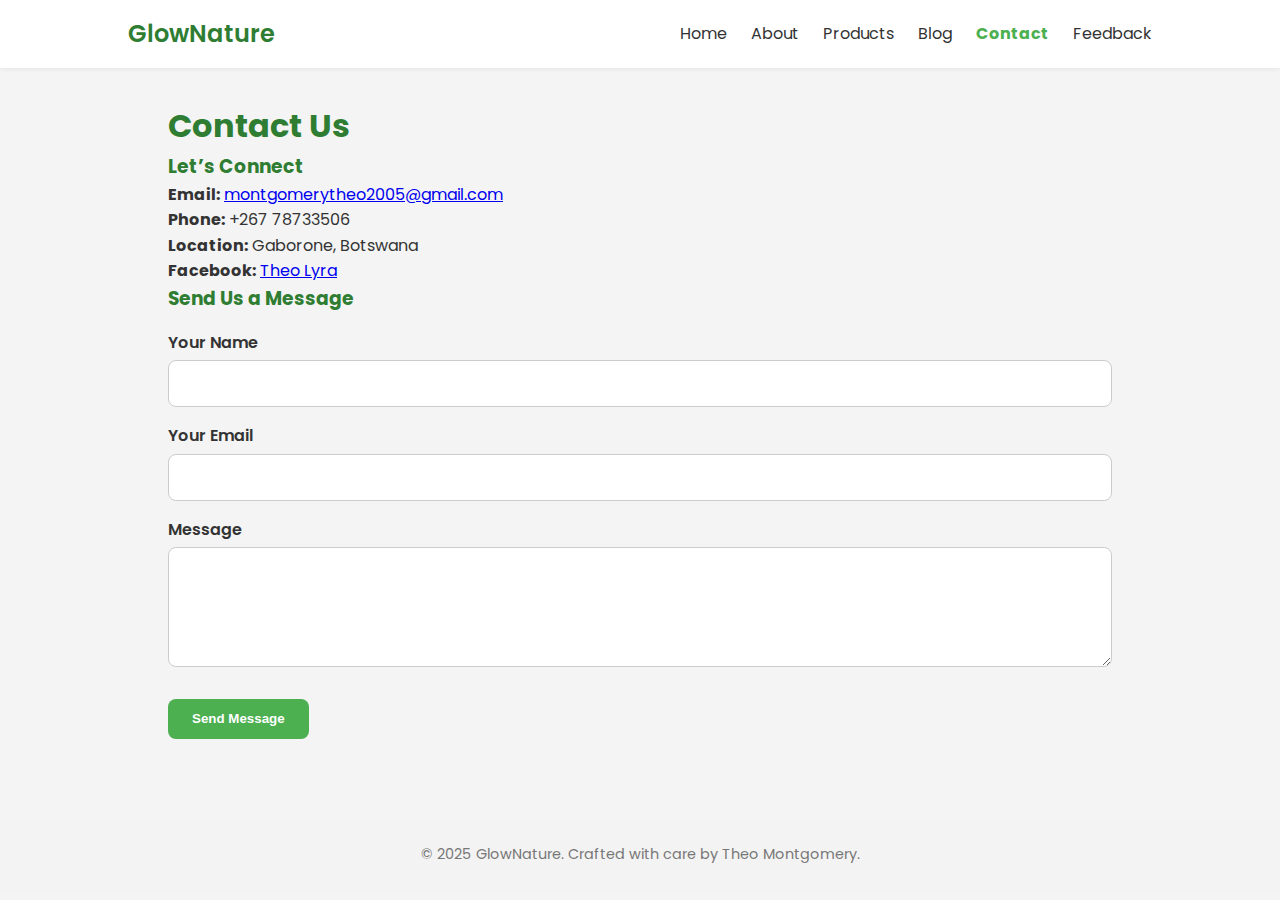
<file: contact.html>
<!DOCTYPE html>
<html lang="en">
<head>
  <meta charset="UTF-8" />
  <meta name="viewport" content="width=device-width, initial-scale=1.0" />
  <title>Contact | GlowNature</title>
  <link rel="stylesheet" href="style.css" />
  <link rel="preconnect" href="https://fonts.googleapis.com">
  <link href="https://fonts.googleapis.com/css2?family=Poppins:wght@300;600&display=swap" rel="stylesheet">
</head>
<body>
  <header>
    <nav class="navbar">
      <div class="logo">GlowNature</div>
      <ul class="nav-links">
        <li><a href="index.html">Home</a></li>
        <li><a href="about.html">About</a></li>
        <li><a href="products.html">Products</a></li>
        <li><a href="blog.html">Blog</a></li>
        <li><a href="contact.html" class="active">Contact</a></li>
        <li><a href="feedback.html">Feedback</a></li>
      </ul>
    </nav>
  </header>

  <section class="contact-section">
    <h1>Contact Us</h1>
    <div class="contact-grid">

      <div class="contact-info">
        <h3>Let’s Connect</h3>
        <p><strong>Email:</strong> <a href="mailto:montgomerytheo2005@gmail.com">montgomerytheo2005@gmail.com</a></p>
        <p><strong>Phone:</strong> +267 78733506</p>
        <p><strong>Location:</strong> Gaborone, Botswana</p>
        <p><strong>Facebook:</strong> <a href="https://www.facebook.com/TheoLyra" target="_blank">Theo Lyra</a></p>
      </div>

      <div class="contact-form">
        <h3>Send Us a Message</h3>
        <form action="#" method="post">
          <label for="name">Your Name</label>
          <input type="text" id="name" name="name" required />

          <label for="email">Your Email</label>
          <input type="email" id="email" name="email" required />

          <label for="message">Message</label>
          <textarea id="message" name="message" required></textarea>

          <button type="submit">Send Message</button>
        </form>
      </div>

    </div>
  </section>

  <footer>
    <p>&copy; 2025 GlowNature. Crafted with care by Theo Montgomery.</p>
  </footer>
</body>
</html>
</file>
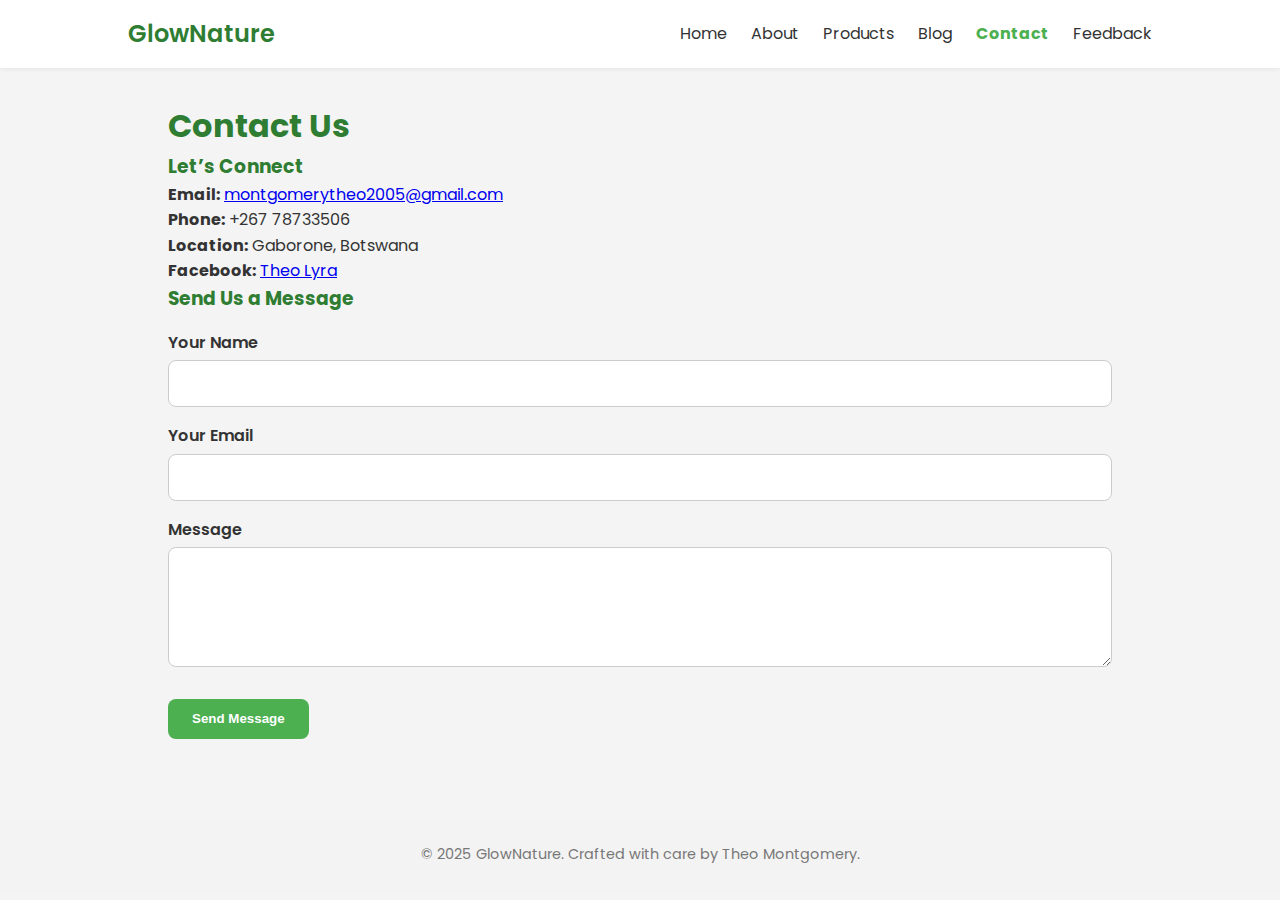
<file: contacts.html>
<!DOCTYPE html>
<html lang="en">
<head>
  <meta charset="UTF-8" />
  <meta name="viewport" content="width=device-width, initial-scale=1.0" />
  <title>Contact | GlowNature</title>
  <link rel="stylesheet" href="style.css" />
  <link rel="preconnect" href="https://fonts.googleapis.com">
  <link href="https://fonts.googleapis.com/css2?family=Poppins:wght@300;600&display=swap" rel="stylesheet">
</head>
<body>
  <header>
    <nav class="navbar">
      <div class="logo">GlowNature</div>
      <ul class="nav-links">
        <li><a href="index.html">Home</a></li>
        <li><a href="about.html">About</a></li>
        <li><a href="products.html">Products</a></li>
        <li><a href="blog.html">Blog</a></li>
        <li><a href="contact.html" class="active">Contact</a></li>
        <li><a href="feedback.html">Feedback</a></li>
      </ul>
    </nav>
  </header>

  <section class="contact-section">
    <h1>Contact Us</h1>
    <div class="contact-grid">

      <div class="contact-info">
        <h3>Let’s Connect</h3>
        <p><strong>Email:</strong> <a href="mailto:montgomerytheo2005@gmail.com">montgomerytheo2005@gmail.com</a></p>
        <p><strong>Phone:</strong> +267 78733506</p>
        <p><strong>Location:</strong> Gaborone, Botswana</p>
        <p><strong>Facebook:</strong> <a href="https://www.facebook.com/TheoLyra" target="_blank">Theo Lyra</a></p>
      </div>

      <div class="contact-form">
        <h3>Send Us a Message</h3>
        <form action="#" method="post">
          <label for="name">Your Name</label>
          <input type="text" id="name" name="name" required />

          <label for="email">Your Email</label>
          <input type="email" id="email" name="email" required />

          <label for="message">Message</label>
          <textarea id="message" name="message" required></textarea>

          <button type="submit">Send Message</button>
        </form>
      </div>

    </div>
  </section>

  <footer>
    <p>&copy; 2025 GlowNature. Crafted with care by Theo Montgomery.</p>
  </footer>
</body>
</html>
</file>
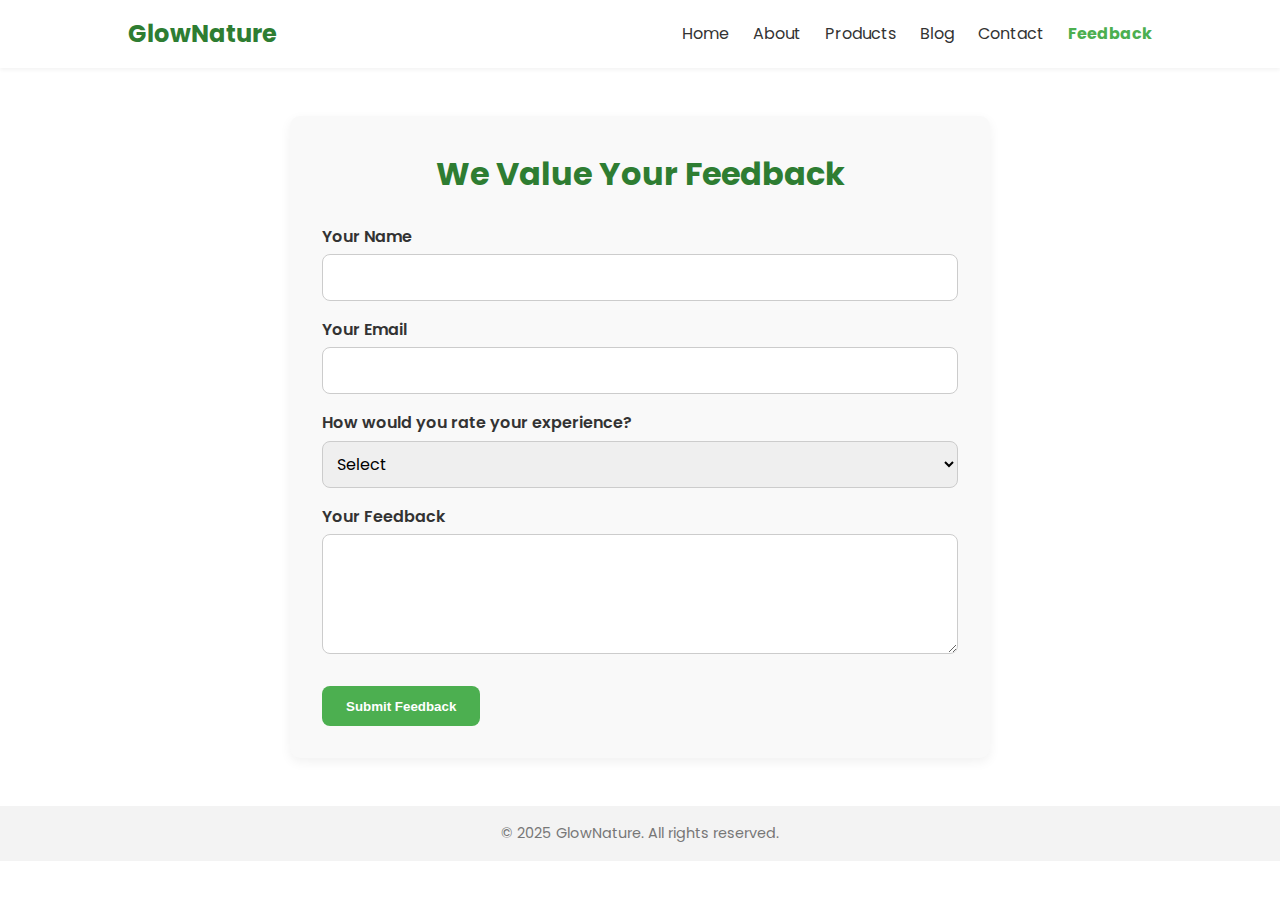
<file: feedback.html>
<!DOCTYPE html>
<html lang="en">
<head>
  <meta charset="UTF-8" />
  <meta name="viewport" content="width=device-width, initial-scale=1.0" />
  <title>Feedback | GlowNature</title>
  <link rel="stylesheet" href="style.css" />
  <link rel="preconnect" href="https://fonts.googleapis.com">
  <link href="https://fonts.googleapis.com/css2?family=Poppins:wght@300;600&display=swap" rel="stylesheet">
  <style>
    body {
      font-family: 'Poppins', sans-serif;
      margin: 0;
      padding: 0;
      background-color: #fff;
    }

    .navbar {
      display: flex;
      justify-content: space-between;
      align-items: center;
      background: #ffffff;
      padding: 15px 10%;
      box-shadow: 0 2px 4px rgba(0, 0, 0, 0.05);
    }

    .logo {
      font-weight: bold;
      font-size: 1.5rem;
      color: #2e7d32;
    }

    .nav-links {
      list-style: none;
      display: flex;
      gap: 1.5rem;
    }

    .nav-links a {
      text-decoration: none;
      color: #333;
    }

    .nav-links a:hover,
    .nav-links .active {
      color: #4CAF50;
      font-weight: bold;
    }

    .feedback-section {
      max-width: 700px;
      margin: 3rem auto;
      padding: 2rem;
      background-color: #f9f9f9;
      border-radius: 10px;
      box-shadow: 0 4px 12px rgba(0, 0, 0, 0.06);
    }

    .feedback-section h1 {
      text-align: center;
      font-size: 2rem;
      margin-bottom: 1.5rem;
    }

    form label {
      display: block;
      margin-top: 1rem;
      margin-bottom: 0.3rem;
      font-weight: 600;
    }

    form input, form textarea, form select {
      width: 100%;
      padding: 10px;
      border: 1px solid #ccc;
      border-radius: 8px;
      font-family: 'Poppins', sans-serif;
    }

    form textarea {
      resize: vertical;
      min-height: 120px;
    }

    form button {
      margin-top: 1.5rem;
      padding: 0.8rem 1.5rem;
      border: none;
      background-color: #4CAF50;
      color: #fff;
      border-radius: 8px;
      cursor: pointer;
      transition: background-color 0.3s;
    }

    form button:hover {
      background-color: #388e3c;
    }

    footer {
      text-align: center;
      padding: 1rem 0;
      background-color: #f3f3f3;
      margin-top: 3rem;
    }
  </style>
</head>
<body>
  <header>
    <nav class="navbar">
      <div class="logo">GlowNature</div>
      <ul class="nav-links">
        <li><a href="index.html">Home</a></li>
        <li><a href="about.html">About</a></li>
        <li><a href="products.html">Products</a></li>
        <li><a href="blog.html">Blog</a></li>
        <li><a href="contact.html">Contact</a></li>
        <li><a href="feedback.html" class="active">Feedback</a></li>
      </ul>
    </nav>
  </header>

  <section class="feedback-section">
    <h1>We Value Your Feedback</h1>
    <form action="#" method="post">
      <label for="name">Your Name</label>
      <input type="text" id="name" name="name" required />

      <label for="email">Your Email</label>
      <input type="email" id="email" name="email" required />

      <label for="rating">How would you rate your experience?</label>
      <select id="rating" name="rating" required>
        <option value="">Select</option>
        <option value="excellent">Excellent</option>
        <option value="good">Good</option>
        <option value="average">Average</option>
        <option value="poor">Poor</option>
      </select>

      <label for="message">Your Feedback</label>
      <textarea id="message" name="message" required></textarea>

      <button type="submit">Submit Feedback</button>
    </form>
  </section>

  <footer>
    <p>&copy; 2025 GlowNature. All rights reserved.</p>
  </footer>
</body>
</html>
</file>
<file: style.css>
/* Import Poppins font */
@import url('https://fonts.googleapis.com/css2?family=Poppins:wght@300;600&display=swap');

* {
  margin: 0;
  padding: 0;
  box-sizing: border-box;
}

body {
  font-family: 'Poppins', sans-serif;
  background-color: #f4f4f4;
  color: #333;
  line-height: 1.6;
}

/* Navbar */
.navbar {
  display: flex;
  justify-content: space-between;
  align-items: center;
  background: #ffffff;
  padding: 15px 10%;
  box-shadow: 0 2px 4px rgba(0, 0, 0, 0.05);
}

.logo {
  font-weight: 600;
  font-size: 1.5rem;
  color: #2e7d32;
}

.nav-links {
  list-style: none;
  display: flex;
  gap: 1.5rem;
}

.nav-links a {
  text-decoration: none;
  color: #333;
  transition: color 0.3s ease;
}

.nav-links a:hover,
.nav-links .active {
  color: #4CAF50;
  font-weight: bold;
}

/* General Sections */
section {
  padding: 2rem 10%;
  max-width: 1200px;
  margin: auto;
}

h1, h2, h3 {
  color: #2e7d32;
}

/* Feedback Section */
.feedback-section {
  background-color: #f9f9f9;
  padding: 2.5rem;
  border-radius: 12px;
  box-shadow: 0 4px 12px rgba(0, 0, 0, 0.06);
  margin-top: 3rem;
}

.feedback-section h1 {
  text-align: center;
  font-size: 2rem;
  margin-bottom: 1.5rem;
}

form label {
  display: block;
  margin-top: 1rem;
  margin-bottom: 0.3rem;
  font-weight: 600;
}

form input, form textarea, form select {
  width: 100%;
  padding: 10px;
  border: 1px solid #ccc;
  border-radius: 8px;
  font-family: inherit;
  font-size: 1rem;
}

form textarea {
  resize: vertical;
  min-height: 120px;
}

form button {
  margin-top: 1.5rem;
  padding: 0.8rem 1.5rem;
  border: none;
  background-color: #4CAF50;
  color: #fff;
  border-radius: 8px;
  cursor: pointer;
  font-weight: 600;
  transition: background-color 0.3s;
}

form button:hover {
  background-color: #388e3c;
}

/* Blog Section */
.blog-section {
  background-color: #ffffff;
  padding: 3rem;
  border-radius: 12px;
  box-shadow: 0 4px 12px rgba(0, 0, 0, 0.06);
  margin-top: 3rem;
}

.blog-post {
  margin-bottom: 2.5rem;
  padding-bottom: 1.5rem;
  border-bottom: 1px solid #ddd;
}

.blog-post h2 {
  font-size: 1.6rem;
  margin-bottom: 0.5rem;
}

.blog-post p {
  margin-bottom: 0.8rem;
  color: #555;
}

.read-more {
  text-decoration: none;
  color: #4CAF50;
  font-weight: 600;
  transition: opacity 0.3s;
}

.read-more:hover {
  opacity: 0.8;
}

/* Footer */
footer {
  text-align: center;
  padding: 1.5rem 10%;
  background-color: #f3f3f3;
  margin-top: 3rem;
  font-size: 0.9rem;
  color: #777;
}
</file>
